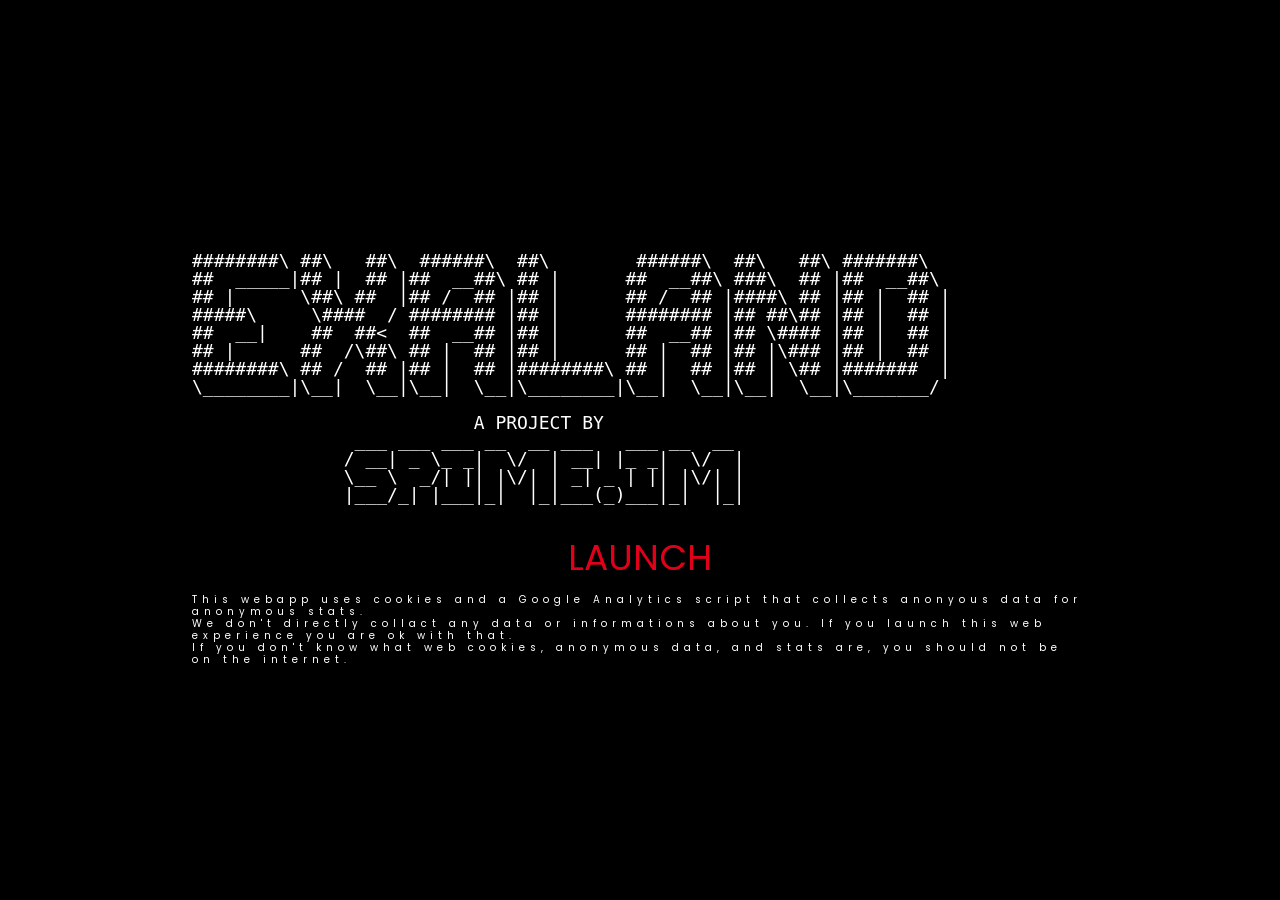
<file: index.html>
<!DOCTYPE html>
<html>
  <head>
    <meta charset="utf-8">
    <meta http-equiv="x-ua-compatible" content="ie=edge">
    <meta name="apple-mobile-web-app-capable" content="yes">
    <meta name="mobile-web-app-capable" content="yes">
    <meta name="viewport" content="width=device-width, initial-scale=1.0, minimum-scale=1.0, maximum-scale=1.0, user-scalable=no">

    <title>EXALAND BY SPIME.IM - LAUNCHER</title>

    <!-- For IE 10 and below -->
    <link rel="icon" href="exaland_files/assets/icons/favicon.ico" type="image/x-icon" />
    <link rel="apple-touch-icon" sizes="57x57" href="exaland_files/assets/icons/apple-icon-57x57.png">
    <link rel="apple-touch-icon" sizes="60x60" href="exaland_files/assets/icons/apple-icon-60x60.png">
    <link rel="apple-touch-icon" sizes="72x72" href="exaland_files/assets/icons/apple-icon-72x72.png">
    <link rel="apple-touch-icon" sizes="76x76" href="exaland_files/assets/icons/apple-icon-76x76.png">
    <link rel="apple-touch-icon" sizes="114x114" href="exaland_files/assets/icons/apple-icon-114x114.png">
    <link rel="apple-touch-icon" sizes="120x120" href="exaland_files/assets/icons/apple-icon-120x120.png">
    <link rel="apple-touch-icon" sizes="144x144" href="exaland_files/assets/icons/apple-icon-144x144.png">
    <link rel="apple-touch-icon" sizes="152x152" href="exaland_files/assets/icons/apple-icon-152x152.png">
    <link rel="apple-touch-icon" sizes="180x180" href="exaland_files/assets/icons/apple-icon-180x180.png">
    <link rel="icon" type="image/png" sizes="192x192"  href="exaland_files/assets/icons/android-icon-192x192.png">
    <link rel="icon" type="image/png" sizes="32x32" href="exaland_files/assets/icons/favicon-32x32.png">
    <link rel="icon" type="image/png" sizes="96x96" href="exaland_files/assets/icons/favicon-96x96.png">
    <link rel="icon" type="image/png" sizes="16x16" href="exaland_files/assets/icons/favicon-16x16.png">
    <link rel="manifest" href="exaland_files/assets/icons/manifest.json">
    <meta name="msapplication-TileColor" content="#000000">
    <meta name="msapplication-TileImage" content="assets/icons/ms-icon-144x144.png">
    <meta name="theme-color" content="#000000">


    <!-- Disable automatic detection and formatting of possible phone numbers -->
    <meta name="format-detection" content="telephone=no">

    <meta name="apple-mobile-web-app-status-bar-style" content="black-translucent">


    <link href="https://fonts.googleapis.com/css?family=Poppins:300,400,500,600" rel="stylesheet">
    <link href="exaland_files/assets/css/normalize.css" rel="stylesheet" type="text/css">
    <link href="exaland_files/assets/css/style2.css" rel="stylesheet" type="text/css">
    <link href="exaland_files/assets/css/font-awesome.min.css" rel="stylesheet">

  </head>

  <body class="index">
    <script src="exaland_files/lib/Detector.js"></script>

    <section class="screens" id="intro">
      <div class="insideScreen">
        <pre>
########\ ##\   ##\  ######\  ##\        ######\  ##\   ##\ #######\
##  _____|## |  ## |##  __##\ ## |      ##  __##\ ###\  ## |##  __##\
## |      \##\ ##  |## /  ## |## |      ## /  ## |####\ ## |## |  ## |
#####\     \####  / ######## |## |      ######## |## ##\## |## |  ## |
##  __|    ##  ##<  ##  __## |## |      ##  __## |## \#### |## |  ## |
## |      ##  /\##\ ## |  ## |## |      ## |  ## |## |\### |## |  ## |
########\ ## /  ## |## |  ## |########\ ## |  ## |## | \## |#######  |
\________|\__|  \__|\__|  \__|\________|\__|  \__|\__|  \__|\_______/

                          A PROJECT BY
               ___ ___ ___ __  __ ___   ___ __  __
              / __| _ \_ _|  \/  | __| |_ _|  \/  |
              \__ \  _/| || |\/| | _| _ | || |\/| |
              |___/_| |___|_|  |_|___(_)___|_|  |_|
        </pre>
        <div class="noWebGL">
          <p>You need a browser which supports WebGL<br>to run this content.<br> Please check <a href="http://webglreport.com">webglreport.com</a> for more infos.</p>
        </div>

        <div class="action">
          <div class="desktop">
            <a href="exaland_files/system.html">LAUNCH</a>
          </div>

          <div class="mobile">
            <a href="exaland_files/system.html">LAUNCH IN 360 MODE</a><br/><br/>
            <a href="exaland_files/system.html?cardboard">LAUNCH FOR CARDBOARD</a>
          </div>

          <!-- <div class="mobile">
            <a href="exaland_files/system.html?cardboard">CARDBOARD</a>
          </div> -->
        </div>

        <!-- <ul class="logos">
            <li><a href="http://spime.im" >SPIME.IM</a></li>
        </ul> -->
        <div class="cookieshit">This webapp uses cookies and a Google Analytics script that collects anonyous data for anonymous stats.<br>
          We don't directly collact any data or informations about you.
          If you launch this web experience you are ok with that.<br>
          If you don't know what web cookies, anonymous data, and stats are, you should not be on the internet.
        </div>
      </div>
    </section>



    <script type="text/javascript">
      /*
        HIDE UNNEEDED OPTIONS
      */
      function getMobileOperatingSystem() {
        var userAgent = navigator.userAgent || navigator.vendor || window.opera;

            // Windows Phone must come first because its UA also contains "Android"
          if (/windows phone/i.test(userAgent)) {
              return "Windows Phone";
          }

          if (/android/i.test(userAgent)) {
              return "Android";
          }

          // iOS detection from: http://stackoverflow.com/a/9039885/177710
          if (/iPad|iPhone|iPod/.test(userAgent) && !window.MSStream) {
              return "iOS";
          }

          return "unknown";
      }

      var mobileOS = getMobileOperatingSystem();
      var isMobile = false;
      if( mobileOS.indexOf("unknown") == -1 ){
        isMobile = true;
      }

      function display(selector, visible){
        var elements = document.querySelectorAll(selector);
        for(var i =0; i<elements.length; i++)
          elements[i].style.display = visible?'inherit':'none';
      }

      if(isMobile){
        display('.desktop', false);
        display('.mobile', true);
      }
      else{
        display('.mobile', false);
        display('.desktop', true);
      }



      // DISABLE SPACEBAR SCROLL
      window.addEventListener('keydown', function(e) {
        if(e.keyCode == 32 && e.target == document.body) {
          e.preventDefault();
        }
      });


    // HIDE ALL ACTION BUTTONS IF WEBGL IS NOT SUPPORTED
      document.addEventListener('DOMContentLoaded', function() {
        if ( ! Detector.webgl ){
          Detector.addGetWebGLMessage();
          document.getElementsByClassName('action')[0].style.display = 'none';
          document.getElementsByClassName('noWebGL')[0].style.display = 'block';
        }
      });

    </script>

    <script>
  (function(i,s,o,g,r,a,m){i['GoogleAnalyticsObject']=r;i[r]=i[r]||function(){
  (i[r].q=i[r].q||[]).push(arguments)},i[r].l=1*new Date();a=s.createElement(o),
  m=s.getElementsByTagName(o)[0];a.async=1;a.src=g;m.parentNode.insertBefore(a,m)
  })(window,document,'script','https://www.google-analytics.com/analytics.js','ga');

  ga('create', 'UA-88767926-2', 'auto');
  ga('send', 'pageview');

</script>
  </body>
</html>
</file>
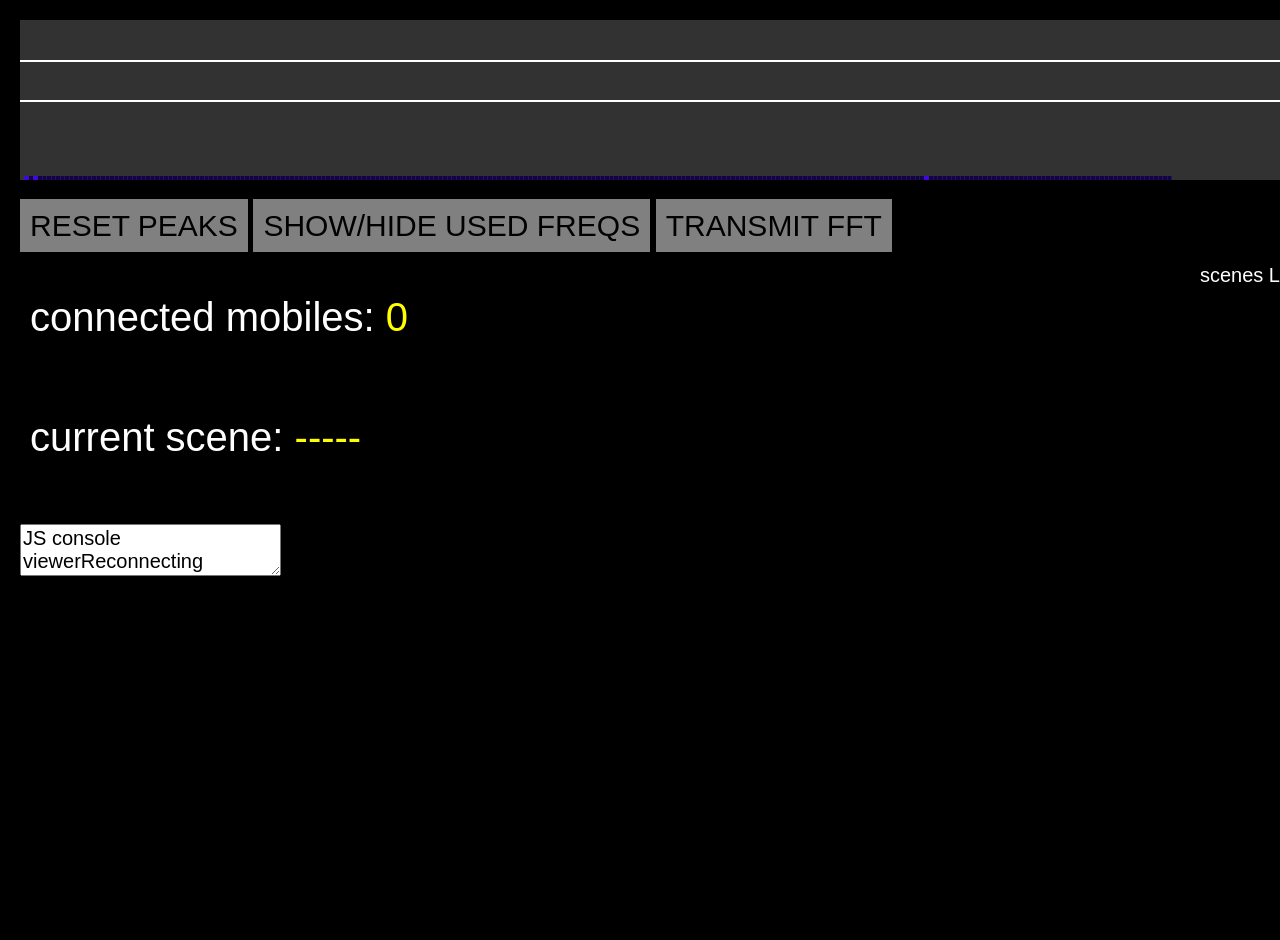
<file: audioMonitor.html>
<!DOCTYPE html>
<html lang="en">

<head>
	<title>EXALAND SYSTEM MONITOR</title>
	<meta charset="utf-8">
	<meta name="apple-mobile-web-app-capable" content="yes" />
	<meta name="mobile-web-app-capable" content="yes">
	<meta name="viewport" content="width=device-width, user-scalable=no, minimum-scale=1.0, maximum-scale=1.0, minimal-ui">
	<link href="https://fonts.googleapis.com/css?family=Poppins:300,400,500,600" rel="stylesheet">
	<link href="assets/css/normalize.css" rel="stylesheet" type="text/css">
	<link href="assets/css/style.css" rel="stylesheet" type="text/css">
	<link rel="icon" id="dynamic-favicon" href="assets/monitor_icons/monitor_red.ico" type="image/x-icon" />

	<script type="text/javascript">
		function changeFavicon(src) {
			// HTML5, baby! https://mathiasbynens.be/notes/document-head
			document.head || (document.head = document.getElementsByTagName('head')[0]);

			const icons = {
				black: "assets/monitor_icons/monitor_black.ico",
				green: "assets/monitor_icons/monitor_green.ico",
				red: "assets/monitor_icons/monitor_red.ico"
			}
			src = icons[src];

			var link = document.createElement('link'),
				oldLink = document.getElementById('dynamic-favicon');
			link.id = 'dynamic-favicon';
			link.rel = 'icon';
			link.type = 'image/x-icon';
			link.href = src;
			if (oldLink) {
				document.head.removeChild(oldLink);
			}
			document.head.appendChild(link);
		}
		// https://mathiasbynens.be/demo/dynamic-favicons
	</script>

	<style type="text/css" media="screen">
		body {
			font-family: sans-serif;
			-webkit-touch-callout: none;
			/* iOS Safari */
			-webkit-user-select: none;
			/* Chrome/Safari/Opera */
			-khtml-user-select: none;
			/* Konqueror */
			-moz-user-select: none;
			/* Firefox */
			-ms-user-select: none;
			/* Internet Explorer/Edge */
			user-select: none;
			/* Non-prefixed version, currently not supported by any browser */
			font-size: 20px;
			color: white;
			cursor: default;
		}

		.buttons {
			height: 40px;
			font-size: 30px;
			background: grey;
			color: black;
			padding: 10px;
			cursor: pointer;
		}

		.display {
			height: 60px;
			font-size: 40px;
			color: white;
			padding: 10px;
		}

		.display span {
			color: yellow;
		}

		#scenesList {
			float: right;
		}
	</style>

</head>

<body width="100%" style="margin:20px;">
	<canvas id="canvas" style="margin:0 0 24px;"></canvas>
	<span class="buttons" id="peakReset">RESET PEAKS</span>
	<span class="buttons" id="showUseful">SHOW/HIDE USED FREQS</span>
	<span class="buttons" id="transmitFFT">TRANSMIT FFT</span>
	<br>
	<p class="list" id='scenesList'>scenes List</p>

	<p class="display">connected mobiles: <span id="connectedMobiles">0</span></p>
	<p class="display">current scene: <span id="curScene">-----</span></p>
	<textarea id="consoleArea">JS console viewer</textarea>

	<!--
	<div id="splash">
		<div id ="prompt">
			<div id="prompt-big">Collect the crystals <br> before the dawn comes!</div>
			<div id="prompt-small">Use arrow keys to move left or right.</div>
		</div>
	</div>
	<div id="debug-text"></div>
	<div id="score-text">0</div>
	<div id="container"></div>
	<div id="music-toggle"></div>
	<div id="preloader"></div>

	<div id="info">Built with Love by <a href='http://www.airtight.cc'>Airtight</a>. Try it on Mobile!</div> -->

	<!--
  A BIG thanks to airtight.cc for the WebGL / THREE.JS tutorials
  The main landscape motion logic is based on Winter Rush game logic developed by airtight.cc
  -->
	<!-- Utils Libs -->
	<script src="lib/NoSleep.min.js"></script>
	<script src="lib/NoScroll.js"></script>

	<!-- NODE SOCKET.IO -->
	<script src="lib/socket.io-1.4.5.js" type="text/javascript"></script>

	<!-- audio lib -->
	<script src="lib/AudioAnalyzerMultiSource.js"></script>

	<script src="src/sceneParams.js"></script>

	<script type="text/javascript">
		//init AudioAnalyzer
		var audioAnalyzer = new AAMS(); //AudioAnalyzer();
		audioAnalyzer.connectMic(); //initGetUserMedia();
		audioAnalyzer.play(); //initGetUserMedia();

		var socketOn = false;
		var connectedUsers = 0;
		var connectedMobilesDom = document.getElementById("connectedMobiles");
		var curSceneDom = document.getElementById("curScene");
		var scenesListDom = document.getElementById("scenesList");

		function init() {
			var socket = io('http://pixelsmasher.io:1502'); // aaron 13.95.147.55

			//socket.io status management
			socket.on('connecting', function(e) {
				console.log("Connecting ", e);
			});
			socket.on('connection', function(e) {
				console.log("Connection ", e);
			});
			socket.on('disconnect', function(e) {
				console.warn("Disconnect ", e);
			});
			socket.on('connect_failed', function(e) {
				console.error("Connection failed ", e);
			});
			socket.on('error', function(e) {
				console.error("Socket Error ", e);
			});
			socket.on('reconnect', function(e) {
				console.log("Reconnect ",e);
			});
			socket.on('reconnecting', function() {
				console.warn("Reconnecting ");
			});
			socket.on('reconnect_failed', function(e) {
				console.error("Reconnect Failed ",e);
			});



			socket.emit('ack', {
				whoami: 'mxr'
			});

			// TODO: webworker per emit messaggi FFT
			function socketSendFFT() {

				window.setTimeout(function() {
					window.requestAnimationFrame(socketSendFFT)
				}, 1000 / 30);

				if (socketOn) {

					socket.emit('mxr_push_fft', {
						a: audioAnalyzer.getFreq(2),
						b: audioAnalyzer.getFreq(0),
						c: audioAnalyzer.getFreq(200)

						//d: audioAnalyzer.getFreq(64),
						//e: audioAnalyzer.getFreq(200)
					});
				}
				// console.log( audioAnalyzer.getFreq(2) );
			}

			socketSendFFT();

			window.addEventListener('keyup', emit_keystroke, true);

			function emit_keystroke(e) {
				socket.emit('mxr_push_key', {
					a: e.keyCode
				});

				var keyCodeIndex = 65 // 'a' on keyboard
				for (var key in HLSP) {
					if (e.keyCode == keyCodeIndex++) {
						socket.emit('mxr_set_scene', key);
						curSceneDom.innerHTML = " ( " + String.fromCharCode(keyCodeIndex - 1) + " ) " + key;
					}
				}
			}

			keyCodeIndex = 65 // 'a' on keyboard
			for (var key in HLSP) {
				scenesListDom.innerHTML += "<br> ( " + String.fromCharCode(keyCodeIndex++) + " ) " + key;
			}

			socket.on('mobi_count', function(e) {
				connectedUsers = connectedMobilesDom.innerHTML = e.clients;
				console.log(e);
			});
			socket.on('cur_scene', function(d) {
				curSceneDom.innerHTML = d.curscene;
			});




			var midiBase = null;

			navigator.requestMIDIAccess().then(
				onMIDIInit,
				onMIDISystemError);


			function onMIDISystemError(e) {
				console.error(e);
			}

			function onMIDIInit(midi) {
				console.log(midi);
				// sys_midi = midi;
				for (var input of midi.inputs.values())
					input.onmidimessage = midiMessageReceived;

				// var index = 0;
				// for (var entry of midi.outputs) {
				// 	var id = entry[1].id;
				// 	outputs[index++] = midi.outputs.get(id);
				// }

			}

			function midiMessageReceived(ev) {

				var cmd = ev.data[0] >> 4;
				// console.log('cmd '+cmd);
				var channel = (ev.data[0] & 0xf) + 1;
				// console.log('channel '+channel);
				var noteNumber = (ev.data[1]) + 1;
				// console.log('noteNumber '+noteNumber);
				var velocity = 0;
				if (ev.data.length > 2) {
					velocity = ev.data[2];
					// console.log('velocity '+velocity+"\n\n");
				}
				// console.log("tostring " +ev.data[0].toString(16));

				if (channel==16 && cmd == 9) {
					console.log('cmd ' + cmd);
					console.log('channel ' + channel);
					console.log('noteNumber ' + noteNumber);

					if(noteNumber==5){
						socket.emit('mxr_push_key', {
							a: 53 // mapped ti 5-key to shoot models
						});
					}

					var midiInputIndex = 10;
					for (var key in HLSP) {
						if (noteNumber > 9 && noteNumber == midiInputIndex++) { //mapping mini in to old keyCodes
							socket.emit('mxr_set_scene', key);
							curSceneDom.innerHTML = " ( " + String.fromCharCode(midiInputIndex - 1 - 79) + " ) " + key;
						}
					}

				}

				// if (ev.data[2] > 0 && ev.data[1] == 0) //5
				// 	socket.emit('mxr_push_key', {
				// 	a: 53 // mapped ti 5-key to shoot models
				// });
				// if (ev.data[0] == 156 && ev.data[2] > 0 && ev.data[1] == 1) { //9
				// 	socket.emit('mxr_push_key', {
				// 		a: 57 // mapped ti 9-key to shoot models
				// 	});
				// }


				// for (var key in HLSP) {
				// 	if (ev.data[2] > 0 && ev.data[1] == 103 && ev.data[0] == midiInputIndex++) { //mapping mini in to old keyCodes
				// 		socket.emit('mxr_set_scene', key);
				// 		curSceneDom.innerHTML = " ( " + String.fromCharCode(midiInputIndex - 1 - 79) + " ) " + key;
				// 	}
				// }


			}




			console.log("socket init ok");
		}
	</script>


	<!-- visualizer -->


	<script type="text/javascript">
		function FFTDraw() {
			var canvas = document.getElementById("canvas");
			var resScale = 0.5;
			canvas.width = document.body.clientWidth * resScale;
			canvas.style.width = document.body.clientWidth + "px";
			canvas.style.imageRendering = 'pixelated';
			canvas.style.imageRendering += '-webkit-crisp-edges';
			canvas.style.imageRendering += '-moz-crisp-edges';
			var c = canvas.getContext("2d");
			var totalFreqs = audioAnalyzer.dataArray.length;
			var barWidth = canvas.width / totalFreqs - resScale;
			var barHeight = canvas.width * 0.25;
			canvas.height = barHeight;

			var freq; //temp freq to draw
			var peak = [];
			var useful;
			var showUseful = true;
			var REDUCEPEAKS = false;

			function update() {

				// c.clearRect(0,0,c.width,c.height);
				c.fillStyle = "rgb(50,50,50)";
				c.fillRect(0, 0, canvas.width, barHeight);

				//DRAW BARS
				for (var i in audioAnalyzer.dataArray) {
					freq = audioAnalyzer.getFreq(i);
					if (showUseful) useful = (i == 2 || i == 0 || i == 200) ? 50 : 15;
					else useful = 50;

					c.fillRect(i * (barWidth + resScale), barHeight, barWidth, -barWidth);
					c.fillStyle = "hsl(" + (256 - freq * 256) + ",100%," + useful + "%)";
					c.fillRect(i * (barWidth + resScale), barHeight, barWidth, -freq * barHeight);

					c.fillStyle = "hsl(" + (256 - peak[i] * 256) + ",100%," + (peak[i] > .99 ? 100 : useful) + "%)";
					//draw peaks
					c.fillRect(i * (barWidth + resScale), barHeight - peak[i] * barHeight, barWidth, barWidth);
					if (audioAnalyzer.getFreq(i) > peak[i] || peak[i] === undefined) peak[i] = audioAnalyzer.getFreq(i);

					if (REDUCEPEAKS)
						for (var i in peak)
							peak[i] -= 0.00001;
				}

				//draw a middle level line
				c.fillStyle = "rgb(255,255,255)";
				c.fillRect(0, barHeight * .5, canvas.width, 2);

				//draw a 3/4 level line
				c.fillStyle = "rgb(255,255,255)";
				c.fillRect(0, barHeight * .25, canvas.width, 2);

				//call rAF
				window.requestAnimationFrame(update);
			};

			update();

			window.addEventListener('resize', function() {
				canvas.width = window.innerWidth;
				barWidth = canvas.width / totalFreqs - 1;
			}, false);

			document.getElementById('peakReset').addEventListener('click', function() {
				peak = [];
			}, false);
			document.getElementById('showUseful').addEventListener('click', function() {
				showUseful = !showUseful;
			}, false);
			document.getElementById('transmitFFT').addEventListener('click', function(e) {
				socketOn = !socketOn;
				e.target.style.backgroundColor = socketOn ? 'green' : 'yellow';
				e.target.innerHTML = socketOn ? 'FFT_EMIT_OK' : 'FFT_EMIT_PAUSED';
				changeFavicon(socketOn ? 'green' : 'black');
			}, false);


			console.log('spectrum visualizer ok');
		}

		init();
		FFTDraw();
		// window.addEventListener('AAload', init, true);
		// window.addEventListener('AAload', FFTDraw, true);
		// // start audioanalyzer
	</script>




	<!-- CONSOLE VIEWER -->
	<script type="text/javascript">
		var consoleArea = document.getElementById('consoleArea');

		if (typeof console.log != 'undefined') {
			console.olog = console.log;
			console.oerror = console.error;
			console.owarn = console.warn;
		} else {
			console.olog = function() {};
		}

		console.log = function(message) {
			console.olog(message);
			consoleArea.innerHTML += (message + '\n');
		};
		console.error = function(message) {
			console.oerror(message);
			consoleArea.innerHTML += (message + '\n');
		};
		console.warn = function(message) {
			console.owarn(message);
			consoleArea.innerHTML += (message + '\n');
		};
	</script>

</body>

</html>
</file>
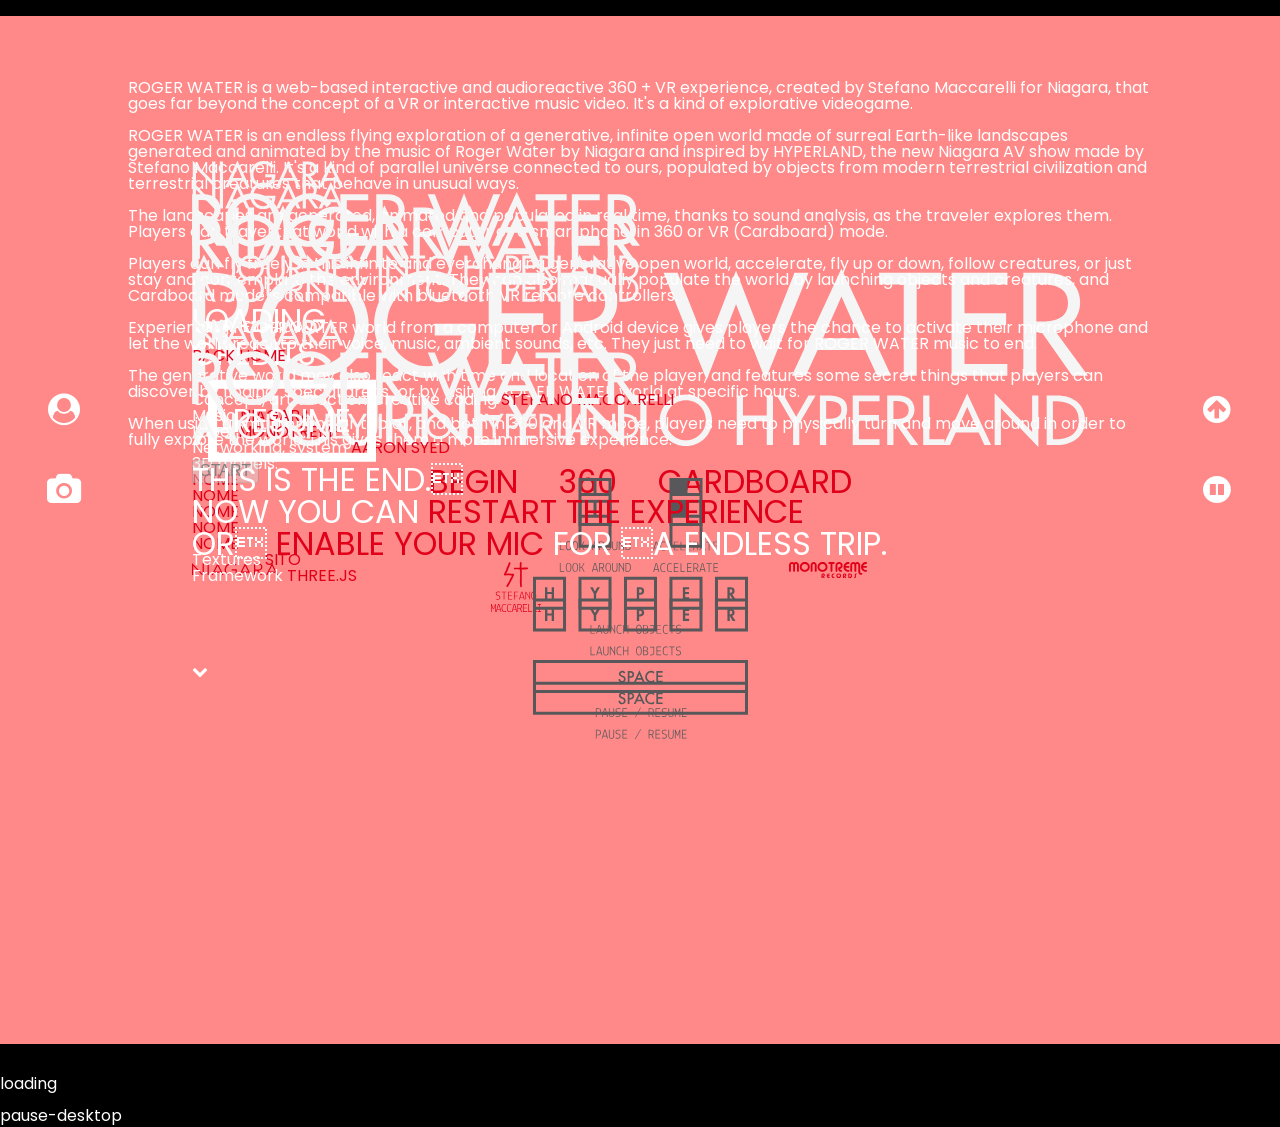
<file: csstest.html>
<!DOCTYPE html>
<html>
  <head>
    <meta charset="utf-8">
    <title></title>
    <meta name="viewport" content="width=device-width, initial-scale=1.0, minimum-scale=1.0, maximum-scale=1.0, user-scalable=no">

    <link href="https://fonts.googleapis.com/css?family=Poppins:300,400,500,600" rel="stylesheet">
    <link href="assets/css/normalize.css" rel="stylesheet" type="text/css">
    <link href="assets/css/style2.css" rel="stylesheet" type="text/css">
    <link href="assets/css/font-awesome.min.css" rel="stylesheet">

  </head>
  <body>

    <div id="mobileControls" class="mobile">

  		<div class="leftControls valign landscape">
  			<div>
  				<div class="mobileControlButton sideButtons" id="mX" ><i class="fa fa-user-circle"></i></div>
  				<div class="mobileControlButton sideButtons" id="mS" ><i class="fa fa-camera"></i></div>
  			</div>
  		</div>

  		<div class="rightControls valign landscape">
  			<div>
  				<div class="mobileControlButton sideButtons" id="buttonAccel" ><i class="fa fa-arrow-circle-up"></i></div>
  				<div class="mobileControlButton sideButtons" id="mP" ><i class="fa fa-pause-circle"></i></div>
  			</div>
  		</div>

  		<div class="portrait" style="text-align:center;">
  			ROTATE TO LANDSCAPE FOR CONTROLS
  		</div>

  	</div>

    <section class="screen" id="intro">
      <div class="insideScreen">
        <img class="title" src="assets/frontend/logo-rogerwater.svg" alt="ROGER WATER, A JOURNEY INTO HYPERLAND" width="100%">

        <div class="noWebGL">
          <p>You need a browser which supports WebGL<br>to run this content.<br> Please check <a href="http://webglreport.com">webglreport.com</a> for more infos.</p>
        </div>

        <div class="action">
          <div class="desktop">
            <a href="system.html?fpc">BEGIN</a>
          </div>

          <div class="mobile">
            <a href="system.html">360</a>
          </div>

          <div class="mobile">
            <a href="system.html?cardboard">CARDBOARD</a>
          </div>
        </div>

        <ul class="logos">
            <li><a href="http://www.niagaraniagara.it" ><img src="assets/frontend/logo-niagara.svg" alt="NIAGARA"></a></li>
            <li><a href="http://www.stefano-maccarelli.com" ><img src="assets/frontend/logo-stefanomaccarelli.svg" alt="STEFANO MACCARELLI"></a></li>
            <li><a href="http://www.monotremerecords.com" ><img src="assets/frontend/logo-monotreme.svg" alt="MONOTREME RECORDS"></a></li>
        </ul>

        <div class="clear"></div>
        <p class="fa fa-chevron-down" aria-hidden="true" style="margin-top:3em"></p>
      </div>
    </section>

    <section class="screen expandable" id="about" style="background-color:#f88">
      <p class="insideScreen expandable">
      ROGER WATER is a web-based interactive and audioreactive 360 + VR experience, created by Stefano Maccarelli for Niagara, that goes far beyond the concept of a VR or interactive music video.
      It's a kind of explorative videogame.<br><br>

      ROGER WATER is an endless flying exploration of a generative, infinite open world made of surreal Earth-like landscapes generated and animated by the music of Roger Water by Niagara and inspired by HYPERLAND, the new Niagara AV show made by Stefano Maccarelli.
      It's a kind of parallel universe connected to ours, populated by objects from modern terrestrial civilization and terrestrial creatures that behave in unusual ways.
<br><br>
      The landscapes are generated, animated and populated in real time, thanks to sound analysis, as the traveler explores them.
      Players can travel that world with a computer or a smartphone, in 360 or VR (Cardboard) mode.
<br><br>
      Players can fly freely in this infinite and everchanging generative open world, accelerate, fly up or down, follow creatures, or just stay and contemplate the environment.
      They can also manually populate the world by launching objects and creatures, and Cardboard mode is compatible with bluetooth VR remote controllers.
<br><br>
      Experiencing ROGER WATER world from a computer or Android device gives players the chance to activate their microphone and let the world react to their voice, music, ambient sounds, etc.
      They just need to wait for ROGER WATER music to end.
<br><br>
      The generative world may also react with time and location of the player, and features some secret things that players can discover by finding "special areas" or by visiting ROGER WATER world at specific hours.
<br><br>
      When using a smartphone or tablet, and both in 360 and VR mode, players need to physically turn and move around in order to fully explore the world; this gives them a more immersive experience.
    </p>
    </section>


    <section class="screen" id="credits" style="background-color: #222">
  		<div class="insideScreen">
        <h1>CREDITS</h1>
        <ul class="taLeft">
          <li>Concept, art direction, creative coding <a href="#">Stefano Maccarelli</a></li>
          <li>Music <a href="#">Niagara</a></li>
          <li>Label <a href="#">Monotreme</a></li>
          <li>Networking, system <a href="#">Aaron Syed</a></li>
          <li>3D models:
            <ul>
              <li><a href="#">NOME</a></li>
              <li><a href="#">NOME</a></li>
              <li><a href="#">NOME</a></li>
              <li><a href="#">NOME</a></li>
              <li><a href="#">NOME</a></li>
            </ul>
          <li>Textures <a href="#">SITO</a></li>
          <li>Framework <a href="#">Three.js</a></li>

        </ul>
  		</div>
  	</section>

<br> loading <br>

    <section class="screen" id="loading" style="background-color:#222">
      <div class="insideScreen">
        <!-- <img src="assets/frontend/logo-rogerwater.svg" alt="ROGER WATER, A JOURNEY INTO HYPERLAND" style="width:80vmin; max-width:15em; margin:0 auto;"> -->
        <img class="title" src="assets/frontend/logo-rogerwater.svg" alt="ROGER WATER, A JOURNEY INTO HYPERLAND" width="50%">
        <h1>LOADING</h1>
          <div style="position:relative;height:100px;">
            <div class="loadingbars" id="audioLoading"></div>
            <div class="loadingbars" id="texturesLoading"></div>
            <div class="loadingbars" id="modelsLoading"></div>
          </div>

          <button type="button" name="preloadButton" id="preloadButton" style="display:none;">STARTPRELOAD</button>
          <button type="button" disabled name="startButton" id="startButton" class="button">START</button>

          <div class="desktop" alt="ROGER WATER, DESKTOP CONTROLS"
          style="width:80vmin; height: 80vmin; max-width: 15em; max-height: 15em; margin:0 auto; background: transparent url(assets/frontend/controls-desktop.svg) center center no-repeat; background-size: contain;">
         </div>

        </div>
    </section>

<br> pause-desktop <br>


<section class="screen" id="paused">
  <div class="insideScreen">
    <img src="assets/frontend/logo-rogerwater.svg" alt="ROGER WATER, A JOURNEY INTO HYPERLAND" style="width:50%; margin:0 auto;">

    <h2>JOURNEY PAUSED</h2>
    <a class="backhome desktop" href="javascript:window.history.back();">BACK HOME</a>
    <div class="clear"></div>
    <div class="mobile mobileControlButton resume button" id="mP2">RESUME</div>

    <div class="desktop" alt="ROGER WATER, DESKTOP CONTROLS"
    style="width:80vmin; height: 80vmin; max-width: 15em; max-height: 15em; margin:0 auto; background: transparent url(assets/frontend/controls-desktop.svg) center center no-repeat; background-size: contain;">
   </div>

  </div>
</section>

<section class="screen" id="ended">
  <div class="insideScreen">
    <img src="assets/frontend/logo-rogerwater.svg" alt="ROGER WATER, A JOURNEY INTO HYPERLAND" style="width:50%; margin:0 auto;">
      <h1>THIS IS THE END.<br>NOW YOU CAN
        <a href="#" onclick="AA.audioFile.currentTime=0; AA.filePlayPause(); HLRemote.updateStatus(10);">RESTART THE EXPERIENCE</a>
        <span class="android desktop"><br>OR <a href="#" id="enableMicButton"
          onclick="HLRemote.updateStatus(11);">ENABLE YOUR MIC</a>
          FOR A ENDLESS TRIP</span>.
      </h1>
  </div>
</section>

  </body>
</html>
</file>
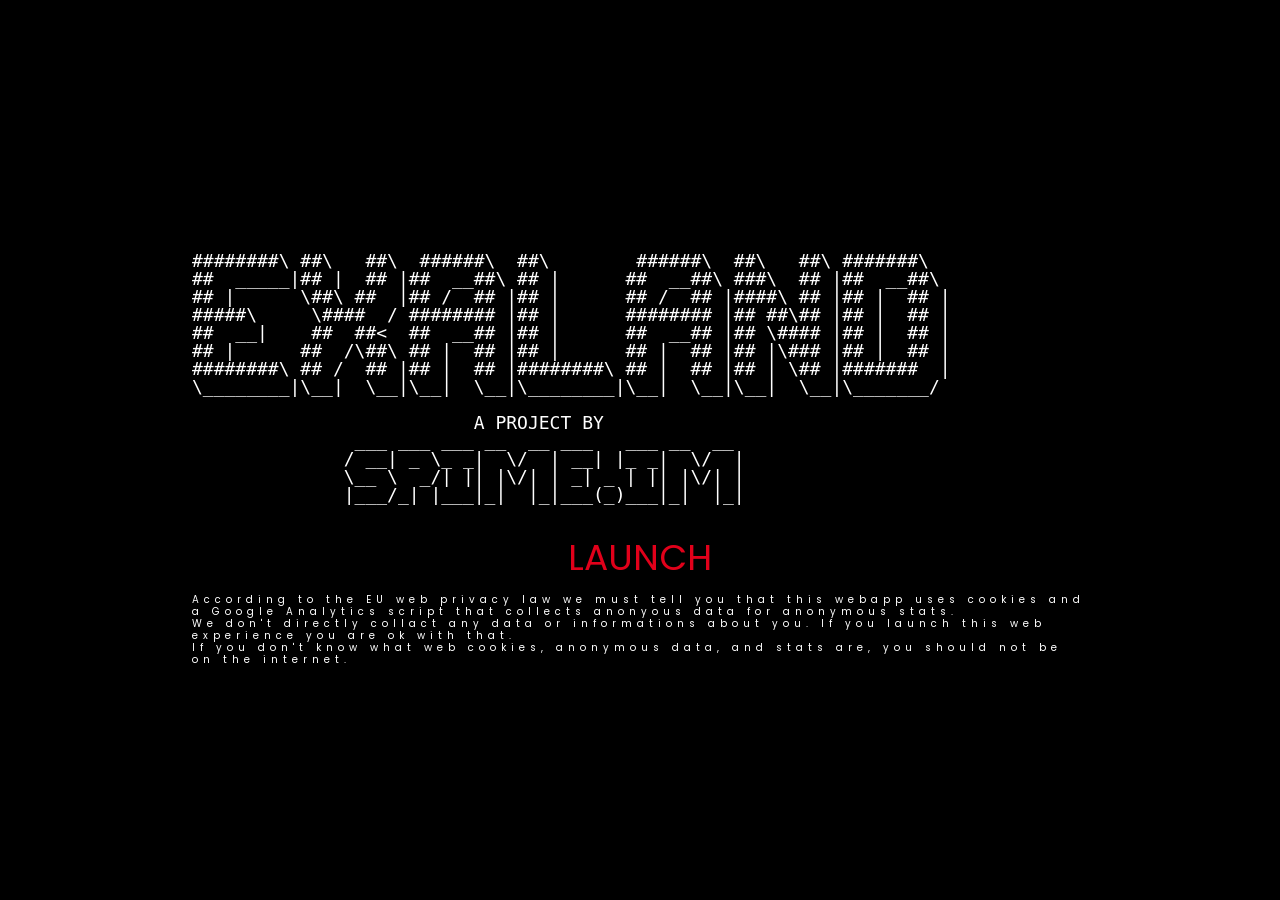
<file: index_0.html>
<!DOCTYPE html>
<html>
  <head>
    <meta charset="utf-8">
    <meta http-equiv="x-ua-compatible" content="ie=edge">
    <meta name="apple-mobile-web-app-capable" content="yes">
    <meta name="mobile-web-app-capable" content="yes">
    <meta name="viewport" content="width=device-width, initial-scale=1.0, minimum-scale=1.0, maximum-scale=1.0, user-scalable=no">

    <title>EXALAND BY SPIME.IM - LAUNCHER</title>

    <!-- For IE 10 and below -->
    <link rel="icon" href="exaland_files/assets/icons/favicon.ico" type="image/x-icon" />
    <link rel="apple-touch-icon" sizes="57x57" href="exaland_files/assets/icons/apple-icon-57x57.png">
    <link rel="apple-touch-icon" sizes="60x60" href="exaland_files/assets/icons/apple-icon-60x60.png">
    <link rel="apple-touch-icon" sizes="72x72" href="exaland_files/assets/icons/apple-icon-72x72.png">
    <link rel="apple-touch-icon" sizes="76x76" href="exaland_files/assets/icons/apple-icon-76x76.png">
    <link rel="apple-touch-icon" sizes="114x114" href="exaland_files/assets/icons/apple-icon-114x114.png">
    <link rel="apple-touch-icon" sizes="120x120" href="exaland_files/assets/icons/apple-icon-120x120.png">
    <link rel="apple-touch-icon" sizes="144x144" href="exaland_files/assets/icons/apple-icon-144x144.png">
    <link rel="apple-touch-icon" sizes="152x152" href="exaland_files/assets/icons/apple-icon-152x152.png">
    <link rel="apple-touch-icon" sizes="180x180" href="exaland_files/assets/icons/apple-icon-180x180.png">
    <link rel="icon" type="image/png" sizes="192x192"  href="exaland_files/assets/icons/android-icon-192x192.png">
    <link rel="icon" type="image/png" sizes="32x32" href="exaland_files/assets/icons/favicon-32x32.png">
    <link rel="icon" type="image/png" sizes="96x96" href="exaland_files/assets/icons/favicon-96x96.png">
    <link rel="icon" type="image/png" sizes="16x16" href="exaland_files/assets/icons/favicon-16x16.png">
    <link rel="manifest" href="exaland_files/assets/icons/manifest.json">
    <meta name="msapplication-TileColor" content="#000000">
    <meta name="msapplication-TileImage" content="assets/icons/ms-icon-144x144.png">
    <meta name="theme-color" content="#000000">


    <!-- Disable automatic detection and formatting of possible phone numbers -->
    <meta name="format-detection" content="telephone=no">

    <meta name="apple-mobile-web-app-status-bar-style" content="black-translucent">


    <link href="https://fonts.googleapis.com/css?family=Poppins:300,400,500,600" rel="stylesheet">
    <link href="exaland_files/assets/css/normalize.css" rel="stylesheet" type="text/css">
    <link href="exaland_files/assets/css/style2.css" rel="stylesheet" type="text/css">
    <link href="exaland_files/assets/css/font-awesome.min.css" rel="stylesheet">

  </head>

  <body class="index">
    <script src="exaland_files/lib/Detector.js"></script>

    <section class="screens" id="intro">
      <div class="insideScreen">
        <pre>
########\ ##\   ##\  ######\  ##\        ######\  ##\   ##\ #######\
##  _____|## |  ## |##  __##\ ## |      ##  __##\ ###\  ## |##  __##\
## |      \##\ ##  |## /  ## |## |      ## /  ## |####\ ## |## |  ## |
#####\     \####  / ######## |## |      ######## |## ##\## |## |  ## |
##  __|    ##  ##<  ##  __## |## |      ##  __## |## \#### |## |  ## |
## |      ##  /\##\ ## |  ## |## |      ## |  ## |## |\### |## |  ## |
########\ ## /  ## |## |  ## |########\ ## |  ## |## | \## |#######  |
\________|\__|  \__|\__|  \__|\________|\__|  \__|\__|  \__|\_______/

                          A PROJECT BY
               ___ ___ ___ __  __ ___   ___ __  __
              / __| _ \_ _|  \/  | __| |_ _|  \/  |
              \__ \  _/| || |\/| | _| _ | || |\/| |
              |___/_| |___|_|  |_|___(_)___|_|  |_|
        </pre>
        <div class="noWebGL">
          <p>You need a browser which supports WebGL<br>to run this content.<br> Please check <a href="http://webglreport.com">webglreport.com</a> for more infos.</p>
        </div>

        <div class="action">
          <div class="desktop">
            <a href="exaland_files/system.html">LAUNCH</a>
          </div>

          <div class="mobile">
            <a href="exaland_files/system.html">LAUNCH IN 360 MODE</a><br/><br/>
            <a href="exaland_files/system.html?cardboard">LAUNCH FOR CARDBOARD</a>            
          </div>

          <!-- <div class="mobile">
            <a href="exaland_files/system.html?cardboard">CARDBOARD</a>
          </div> -->
        </div>

        <!-- <ul class="logos">
            <li><a href="http://spime.im" >SPIME.IM</a></li>
        </ul> -->
        <div class="cookieshit">According to the EU web privacy law we must tell you that this webapp uses cookies and a Google Analytics script that collects anonyous data for anonymous stats.<br>
          We don't directly collact any data or informations about you.
          If you launch this web experience you are ok with that.<br>
          If you don't know what web cookies, anonymous data, and stats are, you should not be on the internet.
        </div>
      </div>
    </section>



    <script type="text/javascript">
      /*
        HIDE UNNEEDED OPTIONS
      */
      function getMobileOperatingSystem() {
        var userAgent = navigator.userAgent || navigator.vendor || window.opera;

            // Windows Phone must come first because its UA also contains "Android"
          if (/windows phone/i.test(userAgent)) {
              return "Windows Phone";
          }

          if (/android/i.test(userAgent)) {
              return "Android";
          }

          // iOS detection from: http://stackoverflow.com/a/9039885/177710
          if (/iPad|iPhone|iPod/.test(userAgent) && !window.MSStream) {
              return "iOS";
          }

          return "unknown";
      }

      var mobileOS = getMobileOperatingSystem();
      var isMobile = false;
      if( mobileOS.indexOf("unknown") == -1 ){
        isMobile = true;
      }

      function display(selector, visible){
        var elements = document.querySelectorAll(selector);
        for(var i =0; i<elements.length; i++)
          elements[i].style.display = visible?'inherit':'none';
      }

      if(isMobile){
        display('.desktop', false);
        display('.mobile', true);
      }
      else{
        display('.mobile', false);
        display('.desktop', true);
      }



      // DISABLE SPACEBAR SCROLL
      window.addEventListener('keydown', function(e) {
        if(e.keyCode == 32 && e.target == document.body) {
          e.preventDefault();
        }
      });


    // HIDE ALL ACTION BUTTONS IF WEBGL IS NOT SUPPORTED
      document.addEventListener('DOMContentLoaded', function() {
        if ( ! Detector.webgl ){
          Detector.addGetWebGLMessage();
          document.getElementsByClassName('action')[0].style.display = 'none';
          document.getElementsByClassName('noWebGL')[0].style.display = 'block';
        }
      });

    </script>

    <script>
  (function(i,s,o,g,r,a,m){i['GoogleAnalyticsObject']=r;i[r]=i[r]||function(){
  (i[r].q=i[r].q||[]).push(arguments)},i[r].l=1*new Date();a=s.createElement(o),
  m=s.getElementsByTagName(o)[0];a.async=1;a.src=g;m.parentNode.insertBefore(a,m)
  })(window,document,'script','https://www.google-analytics.com/analytics.js','ga');

  ga('create', 'UA-88767926-2', 'auto');
  ga('send', 'pageview');

</script>
  </body>
</html>
</file>
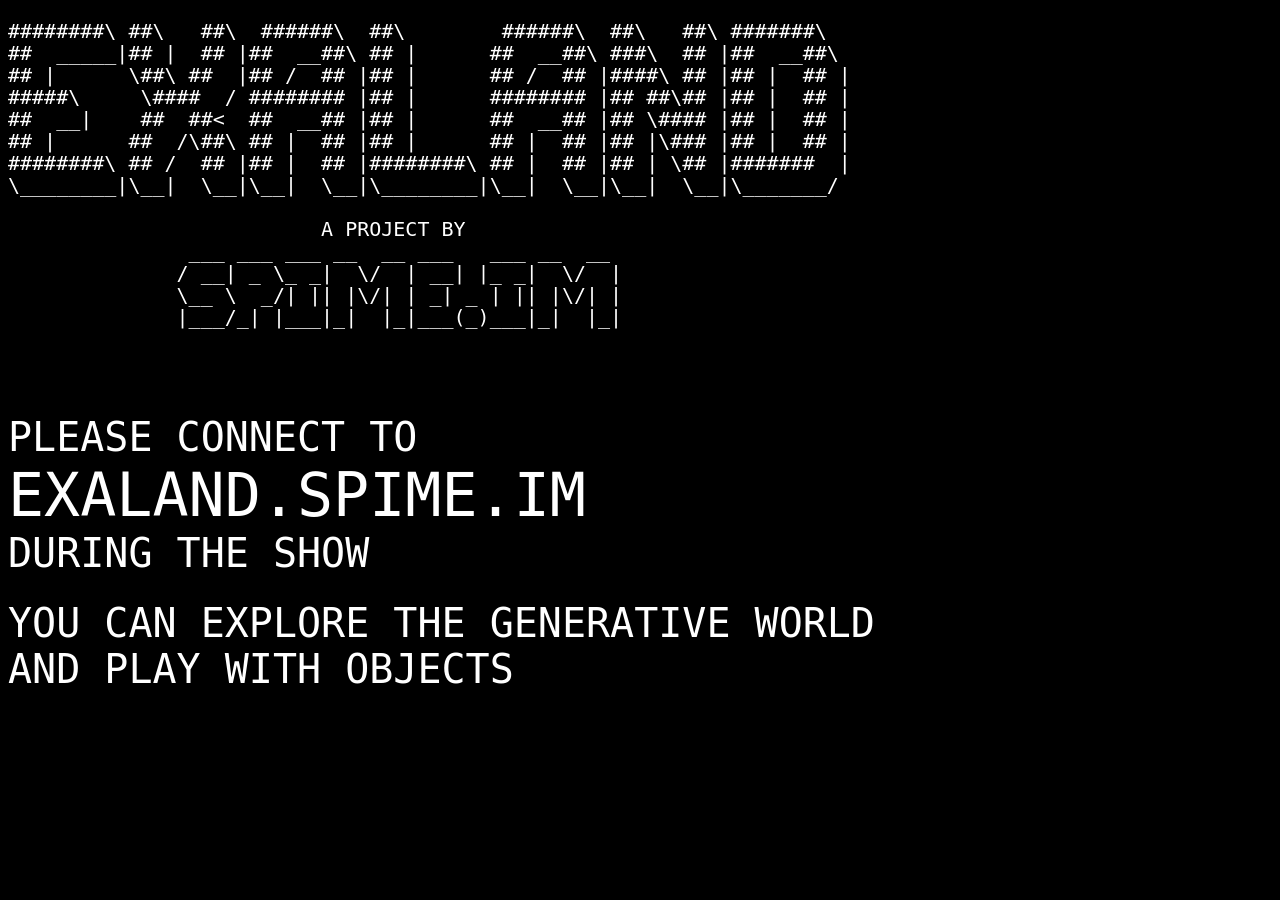
<file: introscreen.html>
<!DOCTYPE html>
<html lang="en" dir="ltr">
  <head>
    <meta charset="utf-8">
    <title>EXALAND INTRO SCREEN</title>
    <style media="screen">
      body{
        background: #000;
        color: #fff;
        font-size: 20px;
        font-family: 'Space Mono', monospace;

      }
      pre{
        line-height: 1.1em;
      }

      .info{
        text-align: left;
        font-size: 3em;
      }
    </style>
  </head>
  <body>
<pre>
########\ ##\   ##\  ######\  ##\        ######\  ##\   ##\ #######\
##  _____|## |  ## |##  __##\ ## |      ##  __##\ ###\  ## |##  __##\
## |      \##\ ##  |## /  ## |## |      ## /  ## |####\ ## |## |  ## |
#####\     \####  / ######## |## |      ######## |## ##\## |## |  ## |
##  __|    ##  ##<  ##  __## |## |      ##  __## |## \#### |## |  ## |
## |      ##  /\##\ ## |  ## |## |      ## |  ## |## |\### |## |  ## |
########\ ## /  ## |## |  ## |########\ ## |  ## |## | \## |#######  |
\________|\__|  \__|\__|  \__|\________|\__|  \__|\__|  \__|\_______/

                          A PROJECT BY
               ___ ___ ___ __  __ ___   ___ __  __
              / __| _ \_ _|  \/  | __| |_ _|  \/  |
              \__ \  _/| || |\/| | _| _ | || |\/| |
              |___/_| |___|_|  |_|___(_)___|_|  |_|



</pre>

<div style="font-size: 2em;">
  PLEASE CONNECT TO<br>
  <span style="font-size: 1.5em;">EXALAND.SPIME.IM</span><br>
  DURING THE SHOW
</div>
<br>
<div style="font-size: 2em;">
  YOU CAN EXPLORE THE GENERATIVE WORLD<br>
  AND PLAY WITH OBJECTS
</div>

  </body>
</html>
</file>
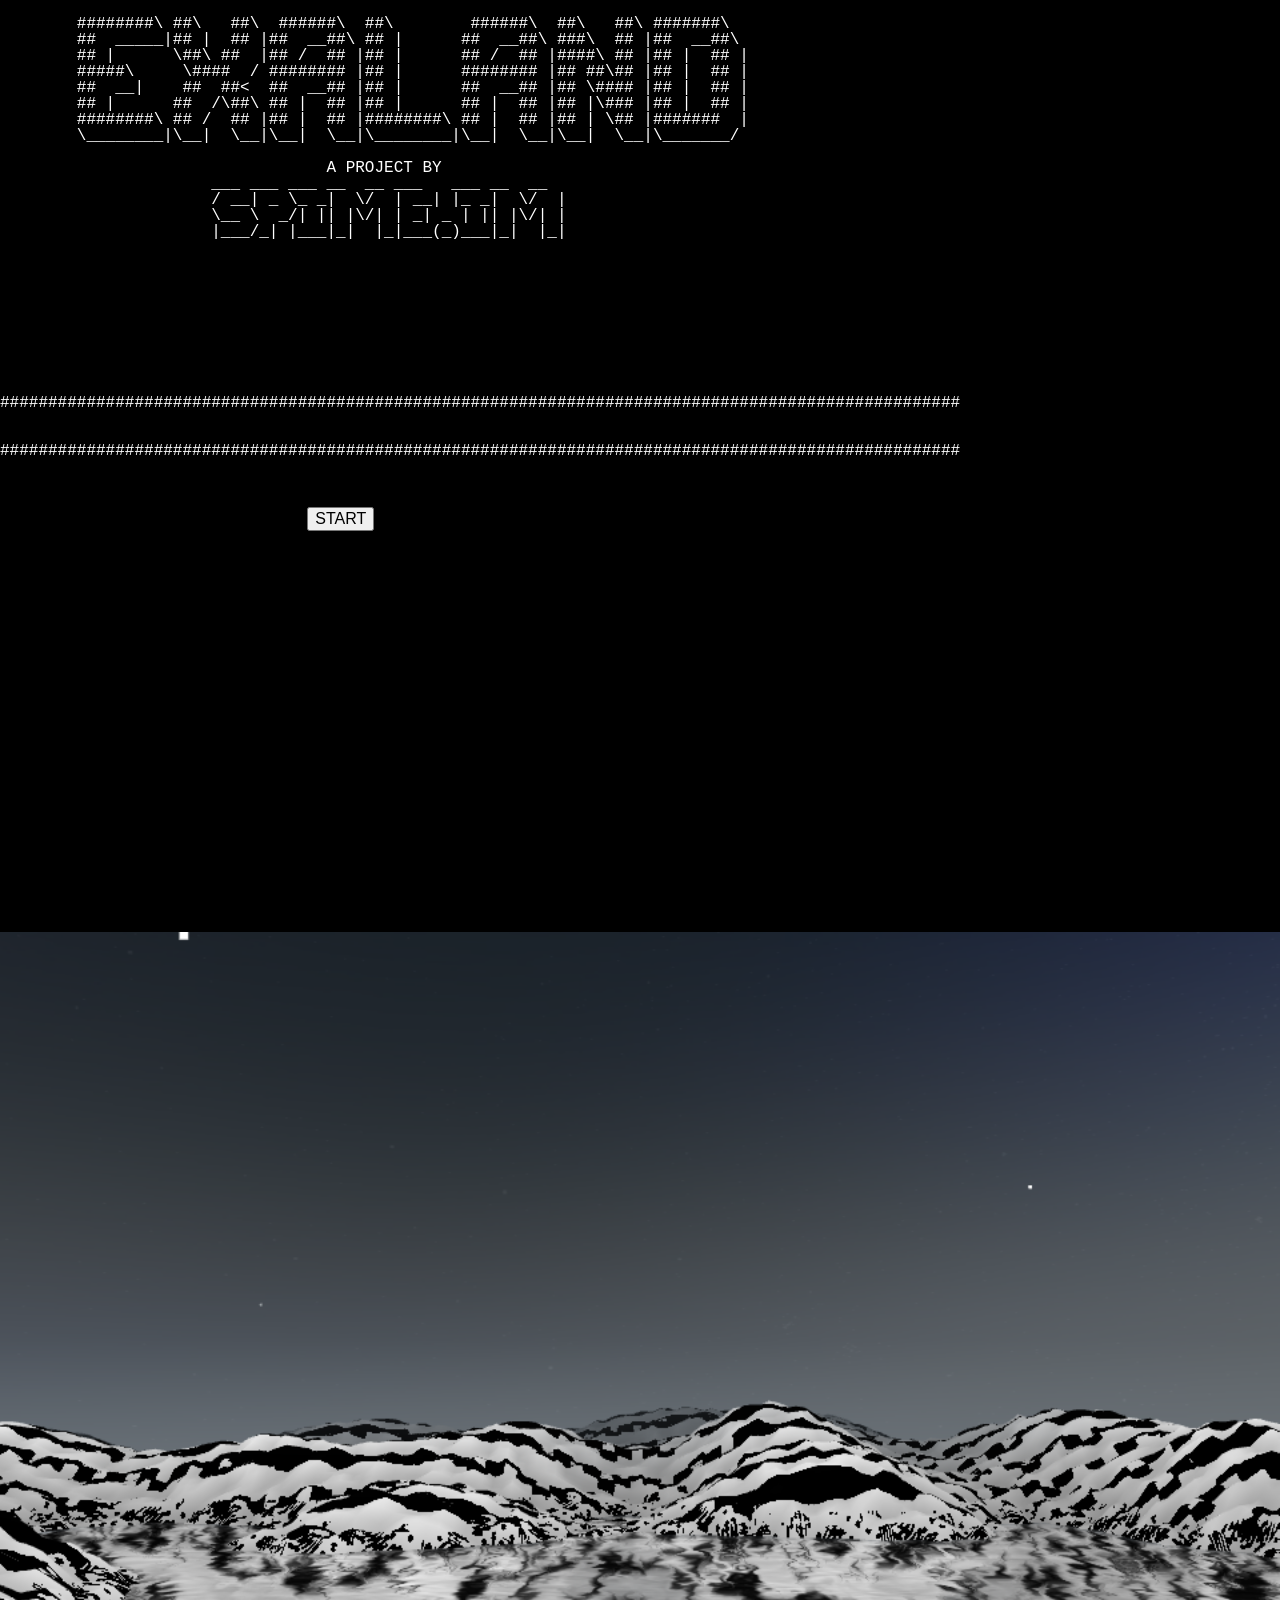
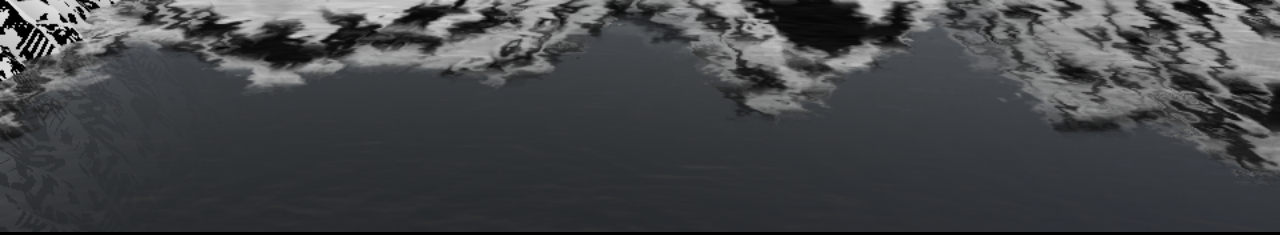
<file: system.html>
<!DOCTYPE html>
<html lang="en">

<head>
	<meta charset="utf-8">
	<meta http-equiv="x-ua-compatible" content="ie=edge">
	<meta name="apple-mobile-web-app-capable" content="yes">
	<meta name="mobile-web-app-capable" content="yes">
	<meta name="viewport" content="width=device-width, initial-scale=1.0, minimum-scale=1.0, maximum-scale=1.0, user-scalable=no">

	<title>EXALAND</title>

	<!-- Disable automatic detection and formatting of possible phone numbers -->
	<meta name="format-detection" content="telephone=no">

	<meta name="apple-mobile-web-app-status-bar-style" content="black-translucent">

	<link href="https://fonts.googleapis.com/css?family=Space+Mono:400" rel="stylesheet">
	<link href="assets/css/normalize.css" rel="stylesheet" type="text/css">
	<link href="assets/css/style2.css" rel="stylesheet" type="text/css">


</head>

<body class="system">


	<pre class="screens" id="loading">
	########\ ##\   ##\  ######\  ##\        ######\  ##\   ##\ #######\
	##  _____|## |  ## |##  __##\ ## |      ##  __##\ ###\  ## |##  __##\
	## |      \##\ ##  |## /  ## |## |      ## /  ## |####\ ## |## |  ## |
	#####\     \####  / ######## |## |      ######## |## ##\## |## |  ## |
	##  __|    ##  ##<  ##  __## |## |      ##  __## |## \#### |## |  ## |
	## |      ##  /\##\ ## |  ## |## |      ## |  ## |## |\### |## |  ## |
	########\ ## /  ## |## |  ## |########\ ## |  ## |## | \## |#######  |
	\________|\__|  \__|\__|  \__|\________|\__|  \__|\__|  \__|\_______/

	                          A PROJECT BY
	              ___ ___ ___ __  __ ___   ___ __  __
	              / __| _ \_ _|  \/  | __| |_ _|  \/  |
	              \__ \  _/| || |\/| | _| _ | || |\/| |
	              |___/_| |___|_|  |_|___(_)___|_|  |_|

				<h1 id="loadingTag">LOADING</h1>

				<div  id="texturesLoading"></div>
				<div id="modelsLoading"></div>


				<button type="button" disabled name="startButton" id="startButton">START</button>
				<button type="button" name="preloadButton" id="preloadButton" style="display:none;">STARTPRELOAD</button>

	</pre>


	<!-- <div class="" id="audioProgressBar"></div> -->


	<!--  THREE.JS -->
	<script src="lib/three.min.js"></script>

	<!-- UTILS  -->
	<script src="lib/NoSleep.min.js"></script>
	<script src="lib/NoScroll.js"></script>
	<script src="lib/ShadowMapViewer.js"></script>
	<script src="lib/UnpackDepthRGBAShader.js"></script>

	<!-- DAT GUI + helper -->
	<script src="lib/dev/dat.gui.min.js"></script>
	<script src="src/DEV_GUI.js"></script>
	<!-- AUDIO ANALYSIS -->
	<script src="lib/AudioAnalyzerMultiSource.js"></script>
	<!-- <script src="assets/audio/kicks.js"></script> -->

	<!-- THREE.JS EFFECTS AND CONTROLS-->
	<script src="lib/effects/webVR.js"></script>
	<script src="lib/effects/StereoEffect.js"></script>
	<script src="lib/effects/VREffect.js"></script>

	<script src="lib/controls/DeviceOrientationControls_roger.js"></script>
	<script src="lib/controls/FirstPersonControls_roger.js"></script>
	<script src="lib/controls/VRControls.js"></script>


	<!-- LOADERS -->
	<script src="lib/loaders/OBJLoader.js"></script>


	<!-- MATERIALS -->
	<script src="lib/materials/glslNoise25f.js"></script>
	<script src="lib/materials/water-custom-material.js"></script>
	<script src="lib/materials/mirror-wave-material.js"></script>
	<script src="lib/materials/land-custom-material.js"></script>
	<script src="lib/materials/sky-custom-material.js"></script>


	<!-- ROGER WATER x HYPERLAND SOURCE FILES -->

	<script src="src/main.js"></script>

	<script src="src/sceneParams.js"></script>
	<script src="src/environment.js"></script>
	<script src="src/animationHelpers.js"></script>
	<script src="src/animation.js"></script>
	<script src="src/remoteControl.js"></script>
	<script src="src/hud.js"></script>
	<script src="src/sceneManager.js"></script>


	<!-- socket.io -->
	<script src="lib/socket.io-1.4.5.js"></script>
	<script src="src/socketVisual.js"></script>



	<script type="text/javascript">
		/*
							HIDE UNNEEDED OPTIONS
						*/
		function getMobileOperatingSystem() {
			var userAgent = navigator.userAgent || navigator.vendor || window.opera;

			// Windows Phone must come first because its UA also contains "Android"
			if (/windows phone/i.test(userAgent)) {
				return "Windows Phone";
			}

			if (/android/i.test(userAgent)) {
				return "Android";
			}

			// iOS detection from: http://stackoverflow.com/a/9039885/177710
			if (/iPad|iPhone|iPod/.test(userAgent) && !window.MSStream) {
				return "iOS";
			}

			return "unknown";
		}

		var mobileOS = getMobileOperatingSystem();
		var isMobile = false;
		if (mobileOS.indexOf("unknown") == -1) {
			isMobile = true;
		}

		function display(selector, visible) {
			var elements = document.querySelectorAll(selector);
			for (var i = 0; i < elements.length; i++)
				elements[i].style.display = visible ? 'inherit' : 'none';
		}

		if(isCardboard){
			display('.desktop', false);
			display('.mobile', false);
			display('.cardboard', true);
		}
		else if(isMobile){
			display('.desktop', false);
			display('.mobile', true);
			display('.cardboard', false);
		}
		else{
			display('.desktop', true);
			display('.mobile', false);
			display('.cardboard', false);
		}

		if(mobileOS=='Android'){
			display('android', true);
		}


			// DISABLE SPACEBAR SCROLL
			window.addEventListener('keydown', function(e) {
				if(e.keyCode == 32 && e.target == document.body) {
					e.preventDefault();
				}
			});
	</script>


</body>

</html>
</file>
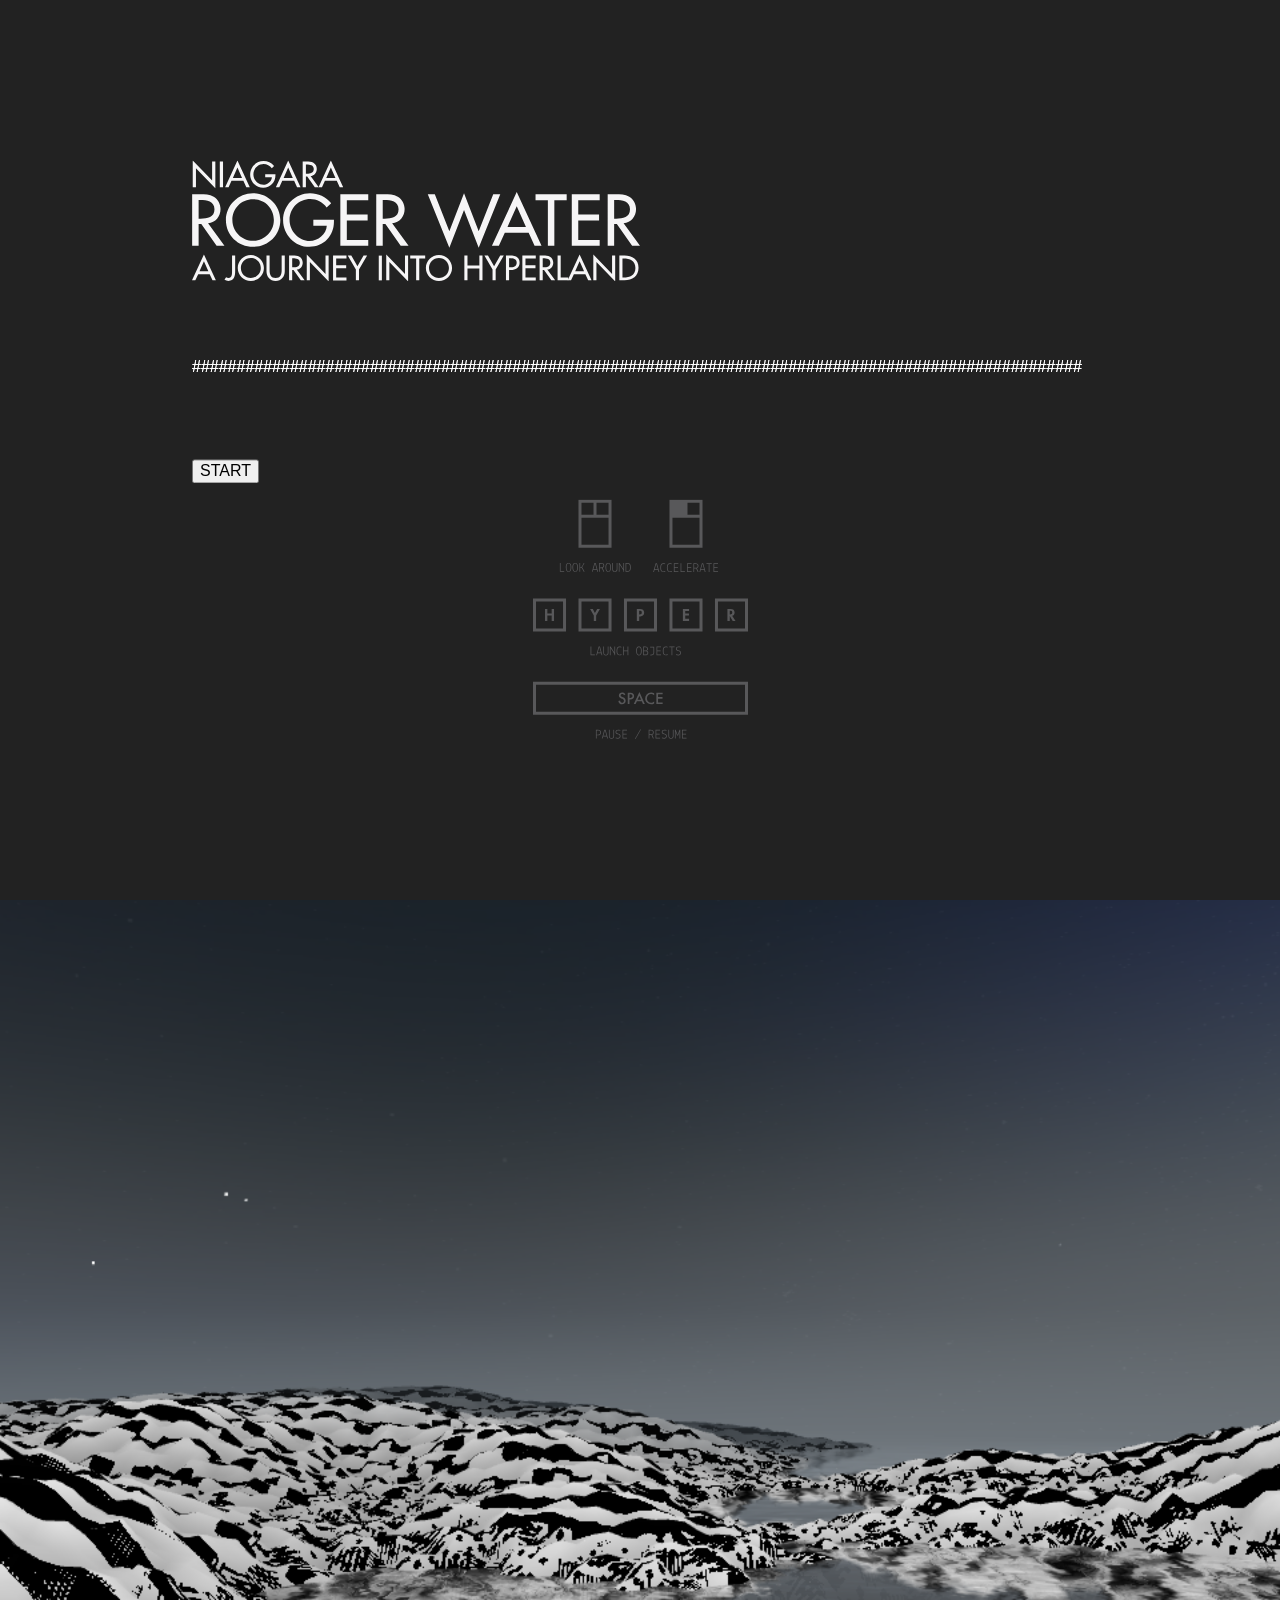
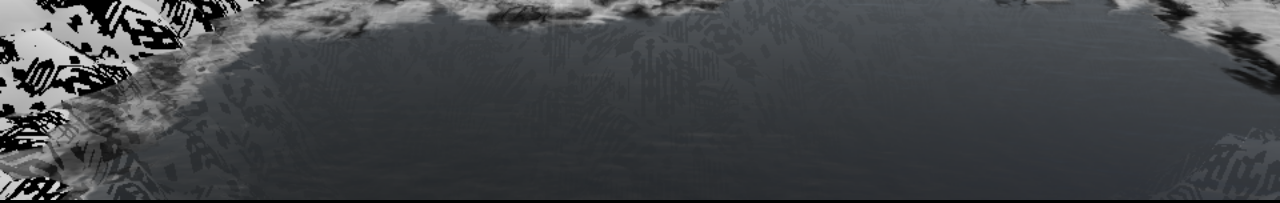
<file: system_rw.html>
<!DOCTYPE html>
<html lang="en">

<head>
	<meta charset="utf-8">
	<meta http-equiv="x-ua-compatible" content="ie=edge">
	<meta name="apple-mobile-web-app-capable" content="yes">
	<meta name="mobile-web-app-capable" content="yes">
	<meta name="viewport" content="width=device-width, initial-scale=1.0, minimum-scale=1.0, maximum-scale=1.0, user-scalable=no">

	<title>EXALAND</title>

	<!-- Disable automatic detection and formatting of possible phone numbers -->
	<meta name="format-detection" content="telephone=no">

	<meta name="apple-mobile-web-app-status-bar-style" content="black-translucent">

	<link href="assets/css/normalize.css" rel="stylesheet" type="text/css">
	<link href="assets/css/style2.css" rel="stylesheet" type="text/css">


</head>

<body class="system">


	<section class="screens" id="loading" style="background-color:#222">
		<div class="insideScreen">
			<!-- <img src="assets/frontend/logo-rogerwater.svg" alt="ROGER WATER, A JOURNEY INTO HYPERLAND" style="width:80vmin; max-width:15em; margin:0 auto;"> -->
			<img class="title" src="assets/frontend/logo-rogerwater.svg" alt="ROGER WATER, A JOURNEY INTO HYPERLAND" width="50%">
			<h1 id="loadingTag">LOADING</h1>
				<div style="position:relative;height:100px;">
					<div class="loadingbars" id="audioLoading"></div>
					<div class="loadingbars" id="texturesLoading"></div>
					<div class="loadingbars" id="modelsLoading"></div>
				</div>

				<button type="button" disabled name="startButton" id="startButton">START</button>
				<button type="button" name="preloadButton" id="preloadButton" style="display:none;">STARTPRELOAD</button>

				<div class="desktop" alt="ROGER WATER, DESKTOP CONTROLS"
				style="width:80vmin; height: 80vmin; max-width: 15em; max-height: 15em; margin: 1em auto 0; background: transparent url(assets/frontend/controls-desktop.svg) center center no-repeat; background-size: contain;">
			 </div>

			</div>
	</section>


	<section class="screens" id="paused">
	  <div class="insideScreen">
	    <img src="assets/frontend/logo-rogerwater.svg" alt="ROGER WATER, A JOURNEY INTO HYPERLAND" style="width:50%; margin:0 auto;">

	    <h2>JOURNEY PAUSED</h2>
			<a class="backhome desktop" href="javascript:window.history.back();">BACK HOME</a>
			<a class="desktop" href="javascript:HLRemote.updateStatus(-1);">RESUME</a>
	    <div class="clear"></div>
	    <div class="mobile mobileControlButton resume button" id="mP2">RESUME</div>

	    <div class="desktop" alt="ROGER WATER, DESKTOP CONTROLS"
	    style="width:80vmin; height: 80vmin; max-width: 15em; max-height: 15em; margin: 1em auto 0; background: transparent url(assets/frontend/controls-desktop.svg) center center no-repeat; background-size: contain;">
	   </div>

	  </div>
	</section>

	<section class="screens" id="ended">
	  <div class="insideScreen">
	    <img src="assets/frontend/logo-rogerwater.svg" alt="ROGER WATER, A JOURNEY INTO HYPERLAND" style="width:50%; margin:0 auto;">
	      <h1>THIS IS THE END.<br>NOW YOU CAN
	        <a href="#" onclick="AA.audioFile.currentTime=0; AA.filePlayPause(); HLRemote.updateStatus(10);">RESTART THE EXPERIENCE</a>
	        <span class="android desktop"><br>OR <a href="#" id="enableMicButton"
	          onclick="HLRemote.updateStatus(11);">ENABLE YOUR MIC</a>
	          FOR A ENDLESS TRIP</span>.
	      </h1>
	  </div>
	</section>

	<div class="" id="audioProgressBar"></div>


	<!--  THREE.JS -->
	<script src="lib/three.min.js"></script>

	<!-- UTILS  -->
	<script src="lib/NoSleep.min.js"></script>
	<script src="lib/NoScroll.js"></script>
	<script src="lib/ShadowMapViewer.js"></script>
	<script src="lib/UnpackDepthRGBAShader.js"></script>

	<!-- DAT GUI + helper -->
	<script src="lib/dev/dat.gui.min.js"></script>
	<script src="src/DEV_GUI.js"></script>
	<!-- AUDIO ANALYSIS -->
	<script src="lib/AudioAnalyzerMultiSource.js"></script>
	<!-- <script src="assets/audio/kicks.js"></script> -->

	<!-- THREE.JS EFFECTS AND CONTROLS-->
	<script src="lib/effects/webVR.js"></script>
	<script src="lib/effects/StereoEffect.js"></script>
	<script src="lib/effects/VREffect.js"></script>

	<script src="lib/controls/DeviceOrientationControls_roger.js"></script>
	<script src="lib/controls/FirstPersonControls_roger.js"></script>
	<script src="lib/controls/VRControls.js"></script>


	<!-- LOADERS -->
	<script src="lib/loaders/OBJLoader.js"></script>


	<!-- MATERIALS -->
	<script src="lib/materials/glslNoise25f.js"></script>
	<script src="lib/materials/water-custom-material.js"></script>
	<script src="lib/materials/land-custom-material.js"></script>
	<script src="lib/materials/sky-custom-material.js"></script>


	<!-- ROGER WATER x HYPERLAND SOURCE FILES -->

	<script src="src/main.js"></script>

	<script src="src/sceneParams.js"></script>
	<script src="src/environment.js"></script>
	<script src="src/animationHelpers.js"></script>
	<script src="src/animation.js"></script>
	<script src="src/remoteControl.js"></script>
	<script src="src/hud.js"></script>
	<script src="src/sceneManager.js"></script>


	<!-- socket.io -->
	<script src="lib/socket.io-1.4.5.js"></script>
	<script src="src/socketVisual.js"></script>



	<script type="text/javascript">
		/*
							HIDE UNNEEDED OPTIONS
						*/
		function getMobileOperatingSystem() {
			var userAgent = navigator.userAgent || navigator.vendor || window.opera;

			// Windows Phone must come first because its UA also contains "Android"
			if (/windows phone/i.test(userAgent)) {
				return "Windows Phone";
			}

			if (/android/i.test(userAgent)) {
				return "Android";
			}

			// iOS detection from: http://stackoverflow.com/a/9039885/177710
			if (/iPad|iPhone|iPod/.test(userAgent) && !window.MSStream) {
				return "iOS";
			}

			return "unknown";
		}

		var mobileOS = getMobileOperatingSystem();
		var isMobile = false;
		if (mobileOS.indexOf("unknown") == -1) {
			isMobile = true;
		}

		function display(selector, visible) {
			var elements = document.querySelectorAll(selector);
			for (var i = 0; i < elements.length; i++)
				elements[i].style.display = visible ? 'inherit' : 'none';
		}

		if(isCardboard){
			display('.desktop', false);
			display('.mobile', false);
			display('.cardboard', true);
		}
		else if(isMobile){
			display('.desktop', false);
			display('.mobile', true);
			display('.cardboard', false);
		}
		else{
			display('.desktop', true);
			display('.mobile', false);
			display('.cardboard', false);
		}

		if(mobileOS=='Android'){
			display('android', true);
		}


			// DISABLE SPACEBAR SCROLL
			window.addEventListener('keydown', function(e) {
				if(e.keyCode == 32 && e.target == document.body) {
					e.preventDefault();
				}
			});
	</script>


</body>

</html>
</file>
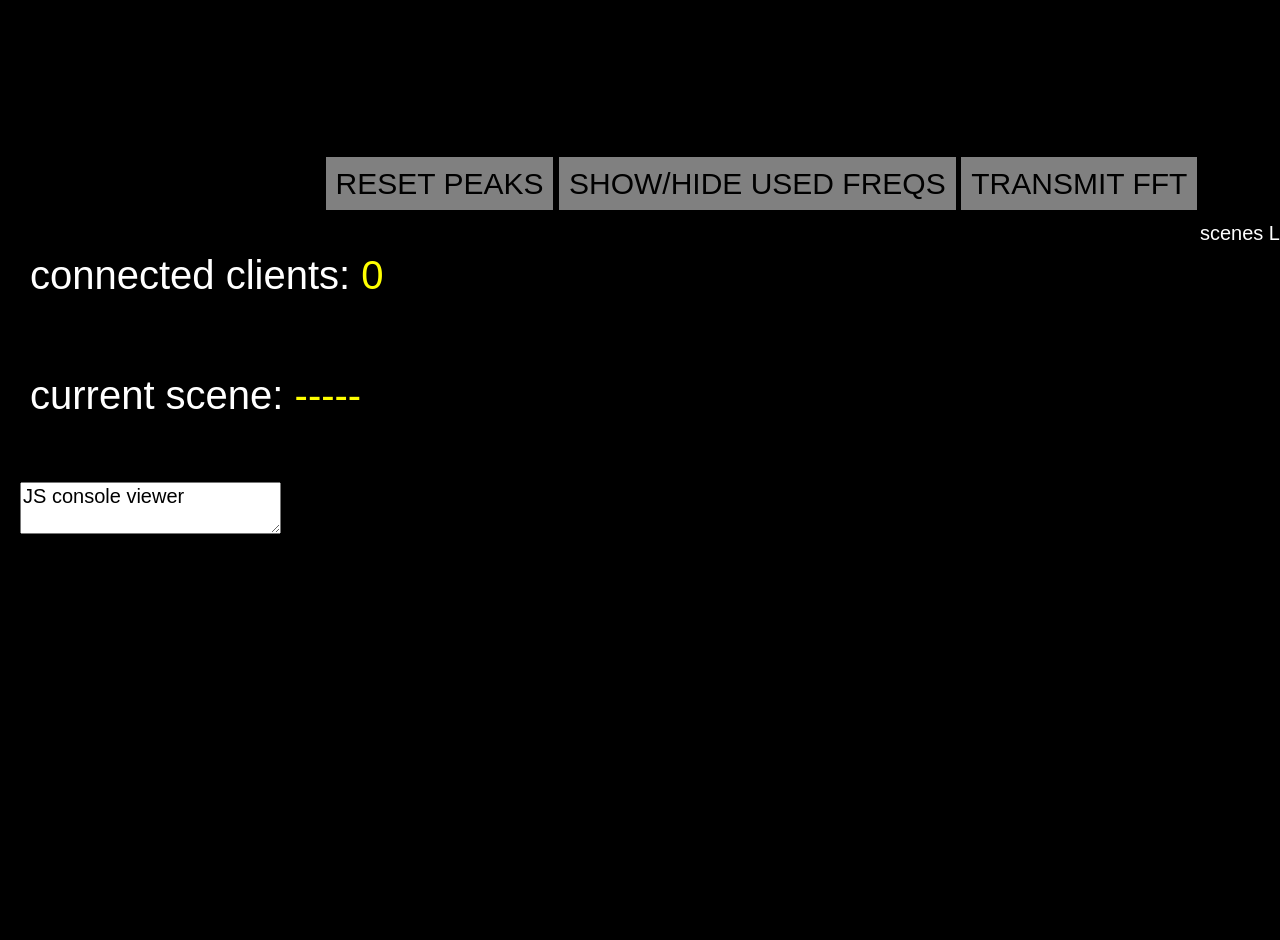
<file: exaland_files/_audioMonitor.html>
<!DOCTYPE html>
<html lang="en">

<head>
	<title>EXALAND SYSTEM MONITOR</title>
	<meta charset="utf-8">
	<meta name="apple-mobile-web-app-capable" content="yes" />
	<meta name="mobile-web-app-capable" content="yes">
	<meta name="viewport" content="width=device-width, user-scalable=no, minimum-scale=1.0, maximum-scale=1.0, minimal-ui">
	<link href="https://fonts.googleapis.com/css?family=Poppins:300,400,500,600" rel="stylesheet">
	<link href="assets/css/normalize.css" rel="stylesheet" type="text/css">
	<link href="assets/css/style.css" rel="stylesheet" type="text/css">
	<link rel="icon" id="dynamic-favicon" href="assets/monitor_icons/monitor_red.ico" type="image/x-icon" />

	<script type="text/javascript">
		function changeFavicon(src) {
			// HTML5, baby! https://mathiasbynens.be/notes/document-head
			document.head || (document.head = document.getElementsByTagName('head')[0]);

			const icons = {
				black: "assets/monitor_icons/monitor_black.ico",
				green: "assets/monitor_icons/monitor_green.ico",
				red: "assets/monitor_icons/monitor_red.ico"
			}
			src = icons[src];

			var link = document.createElement('link'),
				oldLink = document.getElementById('dynamic-favicon');
			link.id = 'dynamic-favicon';
			link.rel = 'icon';
			link.type = 'image/x-icon';
			link.href = src;
			if (oldLink) {
				document.head.removeChild(oldLink);
			}
			document.head.appendChild(link);
		}
		// https://mathiasbynens.be/demo/dynamic-favicons
	</script>

	<style type="text/css" media="screen">
		body {
			font-family: sans-serif;
			-webkit-touch-callout: none;
			/* iOS Safari */
			-webkit-user-select: none;
			/* Chrome/Safari/Opera */
			-khtml-user-select: none;
			/* Konqueror */
			-moz-user-select: none;
			/* Firefox */
			-ms-user-select: none;
			/* Internet Explorer/Edge */
			user-select: none;
			/* Non-prefixed version, currently not supported by any browser */
			font-size: 20px;
			color: white;
			cursor: default;
		}

		.buttons {
			height: 40px;
			font-size: 30px;
			background: grey;
			color: black;
			padding: 10px;
			cursor: pointer;
		}

		.display {
			height: 60px;
			font-size: 40px;
			color: white;
			padding: 10px;
		}

		.display span {
			color: yellow;
		}

		#scenesList {
			float: right;
		}
	</style>

</head>

<body width="100%" style="margin:20px;">
	<canvas id="canvas" style="margin:0 0 24px;"></canvas>
	<span class="buttons" id="peakReset">RESET PEAKS</span>
	<span class="buttons" id="showUseful">SHOW/HIDE USED FREQS</span>
	<span class="buttons" id="transmitFFT">TRANSMIT FFT</span>
	<br>
	<p class="list" id='scenesList'>scenes List</p>

	<p class="display">connected clients: <span id="connectedClients">0</span></p>
	<p class="display">current scene: <span id="curScene">-----</span></p>
	<textarea id="consoleArea">JS console viewer</textarea>

	<!--
	<div id="splash">
		<div id ="prompt">
			<div id="prompt-big">Collect the crystals <br> before the dawn comes!</div>
			<div id="prompt-small">Use arrow keys to move left or right.</div>
		</div>
	</div>
	<div id="debug-text"></div>
	<div id="score-text">0</div>
	<div id="container"></div>
	<div id="music-toggle"></div>
	<div id="preloader"></div>

	<div id="info">Built with Love by <a href='http://www.airtight.cc'>Airtight</a>. Try it on Mobile!</div> -->

	<!--
  A BIG thanks to airtight.cc for the WebGL / THREE.JS tutorials
  The main landscape motion logic is based on Winter Rush game logic developed by airtight.cc
  -->
	<!-- Utils Libs -->
	<script src="lib/NoSleep.min.js"></script>
	<script src="lib/NoScroll.js"></script>

	<!-- NODE SOCKET.IO -->
	<script src="lib/socket.io-2.0.4.js"></script>

	<!-- audio lib -->
	<script src="lib/AudioAnalyzerMultiSource.js"></script>

	<script src="src/sceneParams.js"></script>

	<script type="text/javascript">
		//init AudioAnalyzer
		var audioAnalyzer = new AAMS(); //AudioAnalyzer();
		audioAnalyzer.connectMic(); //initGetUserMedia();
		audioAnalyzer.play(); //initGetUserMedia();

		var socketOn = false;
		var connectedUsers = 0;
		var connectedClientsDom = document.getElementById("connectedClients");
		var curSceneDom = document.getElementById("curScene");
		var scenesListDom = document.getElementById("scenesList");

		function init() {

			var socket = io(SOCKETSERVER); // SOCKETSERVER is defined in system.html

			//socket.io status management
			socket.on('connecting', function(e) {
				console.log("Connecting ", e);
			});
			socket.on('connection', function(e) {
				console.log("Connection ", e);
			});
			socket.on('disconnect', function(e) {
				console.warn("Disconnect ", e);
			});
			socket.on('connect_failed', function(e) {
				console.error("Connection failed ", e);
			});
			socket.on('error', function(e) {
				console.error("Socket Error ", e);
			});
			socket.on('reconnect', function(e) {
				console.log("Reconnect ",e);
			});
			socket.on('reconnecting', function() {
				console.warn("Reconnecting ");
			});
			socket.on('reconnect_failed', function(e) {
				console.error("Reconnect Failed ",e);
			});



			socket.emit('ack', {
				whoami: 'mxr'
			});

			// TODO: webworker per emit messaggi FFT
			function socketSendFFT() {

				window.setTimeout(function() {
					window.requestAnimationFrame(socketSendFFT)
				}, 1000 / 30);

				if (socketOn) {

					// socket.emit('mxr_push_fft', {
					// 	a: audioAnalyzer.getFreq(2),
					// 	b: audioAnalyzer.getFreq(0),
					// 	c: audioAnalyzer.getFreq(200)
          //
					// 	//d: audioAnalyzer.getFreq(64),
					// 	//e: audioAnalyzer.getFreq(200)
					// });
					socket.emit('mxr_push_fft', [
						audioAnalyzer.getFreq(2),
						audioAnalyzer.getFreq(0),
						audioAnalyzer.getFreq(200)
					]);

				}
				// console.log( audioAnalyzer.getFreq(2) );
			}

			socketSendFFT();

			window.addEventListener('keyup', emit_keystroke, true);

			function emit_keystroke(e) {
				socket.emit('mxr_push_key', {
					a: e.keyCode
				});

				var keyCodeIndex = 65 // 'a' on keyboard
				for (var key in HLSP) {
					if (e.keyCode == keyCodeIndex++) {
						socket.emit('mxr_set_scene', key);
						curSceneDom.innerHTML = " ( " + String.fromCharCode(keyCodeIndex - 1) + " ) " + key;
					}
				}
			}

			keyCodeIndex = 65 // 'a' on keyboard
			for (var key in HLSP) {
				scenesListDom.innerHTML += "<br> ( " + String.fromCharCode(keyCodeIndex++) + " ) " + key;
			}

			socket.on('mobi_count', function(e) {
				connectedUsers = connectedClientsDom.innerHTML = e.clients;
				console.log(e);
			});
			socket.on('cur_scene', function(d) {
				curSceneDom.innerHTML = d.curscene;
			});




			var midiBase = null;

			navigator.requestMIDIAccess().then(
				onMIDIInit,
				onMIDISystemError);


			function onMIDISystemError(e) {
				console.error(e);
			}

			function onMIDIInit(midi) {
				console.log(midi);
				// sys_midi = midi;
				for (var input of midi.inputs.values())
					input.onmidimessage = midiMessageReceived;

				// var index = 0;
				// for (var entry of midi.outputs) {
				// 	var id = entry[1].id;
				// 	outputs[index++] = midi.outputs.get(id);
				// }

			}

			function midiMessageReceived(ev) {

				var cmd = ev.data[0] >> 4;
				// console.log('cmd '+cmd);
				var channel = (ev.data[0] & 0xf) + 1;
				// console.log('channel '+channel);
				var noteNumber = (ev.data[1]) + 1;
				// console.log('noteNumber '+noteNumber);
				var velocity = 0;
				if (ev.data.length > 2) {
					velocity = ev.data[2];
					// console.log('velocity '+velocity+"\n\n");
				}
				// console.log("tostring " +ev.data[0].toString(16));

				if (channel==16 && cmd == 9) {
					console.log('cmd ' + cmd);
					console.log('channel ' + channel);
					console.log('noteNumber ' + noteNumber);

					if(noteNumber==5){
						socket.emit('mxr_push_key', {
							a: 53 // mapped ti 5-key to shoot models
						});
					}

					var midiInputIndex = 10;
					for (var key in HLSP) {
						if (noteNumber > 9 && noteNumber == midiInputIndex++) { //mapping mini in to old keyCodes
							socket.emit('mxr_set_scene', key);
							curSceneDom.innerHTML = " ( " + String.fromCharCode(midiInputIndex - 1 - 79) + " ) " + key;
						}
					}

				}

				// if (ev.data[2] > 0 && ev.data[1] == 0) //5
				// 	socket.emit('mxr_push_key', {
				// 	a: 53 // mapped ti 5-key to shoot models
				// });
				// if (ev.data[0] == 156 && ev.data[2] > 0 && ev.data[1] == 1) { //9
				// 	socket.emit('mxr_push_key', {
				// 		a: 57 // mapped ti 9-key to shoot models
				// 	});
				// }


				// for (var key in HLSP) {
				// 	if (ev.data[2] > 0 && ev.data[1] == 103 && ev.data[0] == midiInputIndex++) { //mapping mini in to old keyCodes
				// 		socket.emit('mxr_set_scene', key);
				// 		curSceneDom.innerHTML = " ( " + String.fromCharCode(midiInputIndex - 1 - 79) + " ) " + key;
				// 	}
				// }


			}




			console.log("socket init ok");
		}
	</script>


	<!-- visualizer -->


	<script type="text/javascript">
		function FFTDraw() {
			var canvas = document.getElementById("canvas");
			var resScale = 0.5;
			canvas.width = document.body.clientWidth * resScale;
			canvas.style.width = document.body.clientWidth + "px";
			canvas.style.imageRendering = 'pixelated';
			canvas.style.imageRendering += '-webkit-crisp-edges';
			canvas.style.imageRendering += '-moz-crisp-edges';
			var c = canvas.getContext("2d");
			var totalFreqs = audioAnalyzer.dataArray.length;
			var barWidth = canvas.width / totalFreqs - resScale;
			var barHeight = canvas.width * 0.25;
			canvas.height = barHeight;

			var freq; //temp freq to draw
			var peak = [];
			var useful;
			var showUseful = true;
			var REDUCEPEAKS = false;

			function update() {

				// c.clearRect(0,0,c.width,c.height);
				c.fillStyle = "rgb(50,50,50)";
				c.fillRect(0, 0, canvas.width, barHeight);

				//DRAW BARS
				for (var i in audioAnalyzer.dataArray) {
					freq = audioAnalyzer.getFreq(i);
					if (showUseful) useful = (i == 2 || i == 0 || i == 200) ? 50 : 15;
					else useful = 50;

					c.fillRect(i * (barWidth + resScale), barHeight, barWidth, -barWidth);
					c.fillStyle = "hsl(" + (256 - freq * 256) + ", 100%," + useful + "%)";
					c.fillRect(i * (barWidth + resScale), barHeight, barWidth, -freq * barHeight);

					c.fillStyle = "hsl(" + (256 - peak[i] * 256) + ", 100%," + (peak[i] > .99 ? 100 : useful) + "%)";
					//draw peaks
					c.fillRect(i * (barWidth + resScale), barHeight - peak[i] * barHeight, barWidth, barWidth);
					if (audioAnalyzer.getFreq(i) > peak[i] || peak[i] === undefined) peak[i] = audioAnalyzer.getFreq(i);

					if (REDUCEPEAKS)
						for (var i in peak)
							peak[i] -= 0.00001;
				}

				//draw a middle level line
				c.fillStyle = "rgb(255,255,255)";
				c.fillRect(0, barHeight * .5, canvas.width, 2);

				//draw a 3/4 level line
				c.fillStyle = "rgb(255,255,255)";
				c.fillRect(0, barHeight * .25, canvas.width, 2);

				//call rAF
				window.requestAnimationFrame(update);
			};

			update();

			window.addEventListener('resize', function() {
				canvas.width = window.innerWidth;
				barWidth = canvas.width / totalFreqs - 1;
			}, false);

			document.getElementById('peakReset').addEventListener('click', function() {
				peak = [];
			}, false);
			document.getElementById('showUseful').addEventListener('click', function() {
				showUseful = !showUseful;
			}, false);
			document.getElementById('transmitFFT').addEventListener('click', function(e) {
				socketOn = !socketOn;
				e.target.style.backgroundColor = socketOn ? 'green' : 'yellow';
				e.target.innerHTML = socketOn ? 'FFT_EMIT_OK' : 'FFT_EMIT_PAUSED';
				changeFavicon(socketOn ? 'green' : 'black');
			}, false);


			console.log('spectrum visualizer ok');
		}

		init();
		FFTDraw();
		// window.addEventListener('AAload', init, true);
		// window.addEventListener('AAload', FFTDraw, true);
		// // start audioanalyzer
	</script>




	<!-- CONSOLE VIEWER -->
	<script type="text/javascript">
		var consoleArea = document.getElementById('consoleArea');

		if (typeof console.log != 'undefined') {
			console.olog = console.log;
			console.oerror = console.error;
			console.owarn = console.warn;
		} else {
			console.olog = function() {};
		}

		console.log = function(message) {
			console.olog(message);
			consoleArea.innerHTML += (message + '\n');
		};
		console.error = function(message) {
			console.oerror(message);
			consoleArea.innerHTML += (message + '\n');
		};
		console.warn = function(message) {
			console.owarn(message);
			consoleArea.innerHTML += (message + '\n');
		};
	</script>

</body>

</html>
</file>
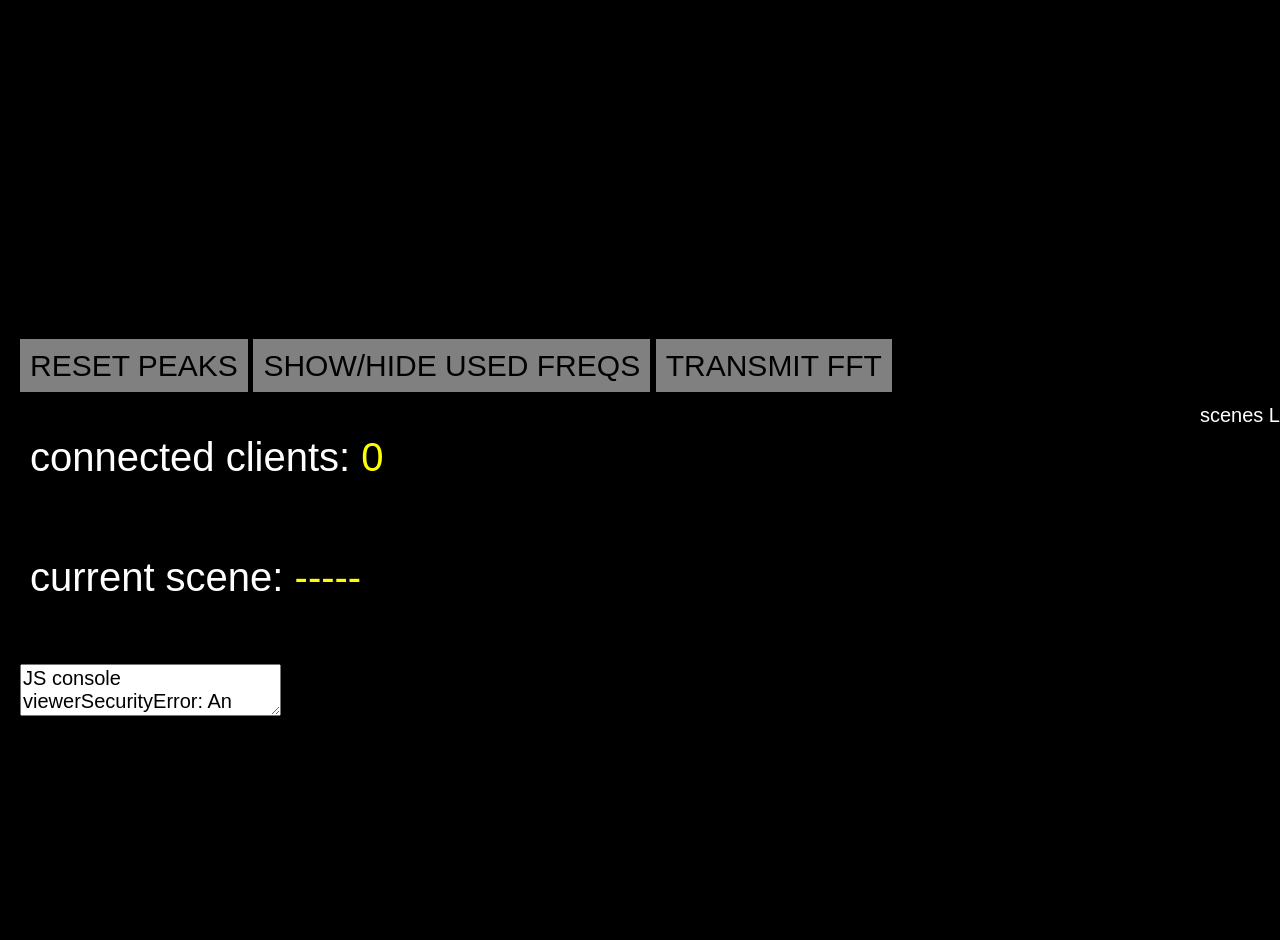
<file: exaland_files/audioMonitor.html>
<!DOCTYPE html>
<html lang="en">

<head>
	<title>EXALAND SYSTEM MONITOR</title>
	<meta charset="utf-8">
	<meta name="apple-mobile-web-app-capable" content="yes" />
	<meta name="mobile-web-app-capable" content="yes">
	<meta name="viewport" content="width=device-width, user-scalable=no, minimum-scale=1.0, maximum-scale=1.0, minimal-ui">
	<link href="https://fonts.googleapis.com/css?family=Poppins:300,400,500,600" rel="stylesheet">
	<link href="assets/css/normalize.css" rel="stylesheet" type="text/css">
	<link href="assets/css/style.css" rel="stylesheet" type="text/css">
	<link rel="icon" id="dynamic-favicon" href="assets/monitor_icons/monitor_red.ico" type="image/x-icon" />

	<script type="text/javascript">
		function changeFavicon(src) {
			// HTML5, baby! https://mathiasbynens.be/notes/document-head
			document.head || (document.head = document.getElementsByTagName('head')[0]);

			const icons = {
				black: "assets/monitor_icons/monitor_black.ico",
				green: "assets/monitor_icons/monitor_green.ico",
				red: "assets/monitor_icons/monitor_red.ico"
			}
			src = icons[src];

			var link = document.createElement('link'),
				oldLink = document.getElementById('dynamic-favicon');
			link.id = 'dynamic-favicon';
			link.rel = 'icon';
			link.type = 'image/x-icon';
			link.href = src;
			if (oldLink) {
				document.head.removeChild(oldLink);
			}
			document.head.appendChild(link);
		}
		// https://mathiasbynens.be/demo/dynamic-favicons
	</script>

	<style type="text/css" media="screen">
		body {
			font-family: sans-serif;
			-webkit-touch-callout: none;
			/* iOS Safari */
			-webkit-user-select: none;
			/* Chrome/Safari/Opera */
			-khtml-user-select: none;
			/* Konqueror */
			-moz-user-select: none;
			/* Firefox */
			-ms-user-select: none;
			/* Internet Explorer/Edge */
			user-select: none;
			/* Non-prefixed version, currently not supported by any browser */
			font-size: 20px;
			color: white;
			cursor: default;
		}

		.buttons {
			height: 40px;
			font-size: 30px;
			background: grey;
			color: black;
			padding: 10px;
			cursor: pointer;
		}

		.display {
			height: 60px;
			font-size: 40px;
			color: white;
			padding: 10px;
		}

		.display span {
			color: yellow;
		}

		#scenesList {
			float: right;
		}
	</style>

</head>

<body width="100%" style="margin:20px;">
	<canvas id="canvas" style="margin:0 0 24px;"></canvas>
	<span class="buttons" id="peakReset">RESET PEAKS</span>
	<span class="buttons" id="showUseful">SHOW/HIDE USED FREQS</span>
	<span class="buttons" id="transmitFFT">TRANSMIT FFT</span>
	<br>
	<p class="list" id='scenesList'>scenes List</p>

	<p class="display">connected clients: <span id="connectedClients">0</span></p>
	<p class="display">current scene: <span id="curScene">-----</span></p>
	<textarea id="consoleArea">JS console viewer</textarea>

	<!--
	<div id="splash">
		<div id ="prompt">
			<div id="prompt-big">Collect the crystals <br> before the dawn comes!</div>
			<div id="prompt-small">Use arrow keys to move left or right.</div>
		</div>
	</div>
	<div id="debug-text"></div>
	<div id="score-text">0</div>
	<div id="container"></div>
	<div id="music-toggle"></div>
	<div id="preloader"></div>

	<div id="info">Built with Love by <a href='http://www.airtight.cc'>Airtight</a>. Try it on Mobile!</div> -->

	<!--
  A BIG thanks to airtight.cc for the WebGL / THREE.JS tutorials
  The main landscape motion logic is based on Winter Rush game logic developed by airtight.cc
  -->
	<!-- Utils Libs -->
	<script src="lib/NoSleep.min.js"></script>
	<script src="lib/NoScroll.js"></script>

	<!-- NODE SOCKET.IO -->
	<script src="lib/socket.io-2.0.4.js"></script>

	<!-- audio lib -->
	<script src="lib/AudioAnalyzerMultiSource.js"></script>

	<script src="src/sceneParams.js"></script>

	<script type="text/javascript">
		//init AudioAnalyzer
		var audioAnalyzer = new AAMS(); //AudioAnalyzer();
		audioAnalyzer.connectMic(); //initGetUserMedia();
		audioAnalyzer.play(); //initGetUserMedia();

		var socketOn = false;
		var connectedUsers = 0;
		var connectedClientsDom = document.getElementById("connectedClients");
		var curSceneDom = document.getElementById("curScene");
		var scenesListDom = document.getElementById("scenesList");

		function init() {
			// var socket = io('http://pixelsmasher.io:1502'); // aaron 13.95.147.55
			var socket = io('http://52.232.46.152:1502'); // aaron 13.95.147.55

			//socket.io status management
			socket.on('connecting', function(e) {
				console.log("Connecting ", e);
			});
			socket.on('connection', function(e) {
				console.log("Connection ", e);
			});
			socket.on('disconnect', function(e) {
				console.warn("Disconnect ", e);
			});
			socket.on('connect_failed', function(e) {
				console.error("Connection failed ", e);
			});
			socket.on('error', function(e) {
				console.error("Socket Error ", e);
			});
			socket.on('reconnect', function(e) {
				console.log("Reconnect ",e);
			});
			socket.on('reconnecting', function() {
				console.warn("Reconnecting ");
			});
			socket.on('reconnect_failed', function(e) {
				console.error("Reconnect Failed ",e);
			});



			socket.emit('ack', {
				whoami: 'mxr'
			});

			// TODO: webworker per emit messaggi FFT
			function socketSendFFT() {

				window.setTimeout(function() {
					window.requestAnimationFrame(socketSendFFT)
				}, 1000 / 30);

				if (socketOn) {

					// socket.emit('mxr_push_fft', {
					// 	a: audioAnalyzer.getFreq(2),
					// 	b: audioAnalyzer.getFreq(0),
					// 	c: audioAnalyzer.getFreq(200)
          //
					// 	//d: audioAnalyzer.getFreq(64),
					// 	//e: audioAnalyzer.getFreq(200)
					// });
					socket.emit('mxr_push_fft', [
						audioAnalyzer.getFreq(2),
						audioAnalyzer.getFreq(0),
						audioAnalyzer.getFreq(200)
					]);

				}
				// console.log( audioAnalyzer.getFreq(2) );
			}

			socketSendFFT();

			window.addEventListener('keyup', emit_keystroke, true);

			function emit_keystroke(e) {
				socket.emit('mxr_push_key', {
					a: e.keyCode
				});

				var keyCodeIndex = 65 // 'a' on keyboard
				for (var key in HLSP) {
					if (e.keyCode == keyCodeIndex++) {
						socket.emit('mxr_set_scene', key);
						curSceneDom.innerHTML = " ( " + String.fromCharCode(keyCodeIndex - 1) + " ) " + key;
					}
				}
			}

			keyCodeIndex = 65 // 'a' on keyboard
			for (var key in HLSP) {
				scenesListDom.innerHTML += "<br> ( " + String.fromCharCode(keyCodeIndex++) + " ) " + key;
			}

			socket.on('mobi_count', function(e) {
				connectedUsers = connectedClientsDom.innerHTML = e.clients;
				console.log(e);
			});
			socket.on('cur_scene', function(d) {
				curSceneDom.innerHTML = d.curscene;
			});




			var midiBase = null;

			navigator.requestMIDIAccess().then(
				onMIDIInit,
				onMIDISystemError);


			function onMIDISystemError(e) {
				console.error(e);
			}

			function onMIDIInit(midi) {
				console.log(midi);
				// sys_midi = midi;
				for (var input of midi.inputs.values())
					input.onmidimessage = midiMessageReceived;

				// var index = 0;
				// for (var entry of midi.outputs) {
				// 	var id = entry[1].id;
				// 	outputs[index++] = midi.outputs.get(id);
				// }

			}

			function midiMessageReceived(ev) {

				var cmd = ev.data[0] >> 4;
				// console.log('cmd '+cmd);
				var channel = (ev.data[0] & 0xf) + 1;
				// console.log('channel '+channel);
				var noteNumber = (ev.data[1]) + 1;
				// console.log('noteNumber '+noteNumber);
				var velocity = 0;
				if (ev.data.length > 2) {
					velocity = ev.data[2];
					// console.log('velocity '+velocity+"\n\n");
				}
				// console.log("tostring " +ev.data[0].toString(16));

				if (channel==16 && cmd == 9) {
					console.log('cmd ' + cmd);
					console.log('channel ' + channel);
					console.log('noteNumber ' + noteNumber);

					if(noteNumber==5){
						socket.emit('mxr_push_key', {
							a: 53 // mapped ti 5-key to shoot models
						});
					}

					var midiInputIndex = 10;
					for (var key in HLSP) {
						if (noteNumber > 9 && noteNumber == midiInputIndex++) { //mapping mini in to old keyCodes
							socket.emit('mxr_set_scene', key);
							curSceneDom.innerHTML = " ( " + String.fromCharCode(midiInputIndex - 1 - 79) + " ) " + key;
						}
					}

				}

				// if (ev.data[2] > 0 && ev.data[1] == 0) //5
				// 	socket.emit('mxr_push_key', {
				// 	a: 53 // mapped ti 5-key to shoot models
				// });
				// if (ev.data[0] == 156 && ev.data[2] > 0 && ev.data[1] == 1) { //9
				// 	socket.emit('mxr_push_key', {
				// 		a: 57 // mapped ti 9-key to shoot models
				// 	});
				// }


				// for (var key in HLSP) {
				// 	if (ev.data[2] > 0 && ev.data[1] == 103 && ev.data[0] == midiInputIndex++) { //mapping mini in to old keyCodes
				// 		socket.emit('mxr_set_scene', key);
				// 		curSceneDom.innerHTML = " ( " + String.fromCharCode(midiInputIndex - 1 - 79) + " ) " + key;
				// 	}
				// }


			}




			console.log("socket init ok");
		}
	</script>


	<!-- visualizer -->


	<script type="text/javascript">
		function FFTDraw() {
			var canvas = document.getElementById("canvas");
			var resScale = 0.5;
			canvas.width = document.body.clientWidth * resScale;
			canvas.style.width = document.body.clientWidth + "px";
			canvas.style.imageRendering = 'pixelated';
			canvas.style.imageRendering += '-webkit-crisp-edges';
			canvas.style.imageRendering += '-moz-crisp-edges';
			var c = canvas.getContext("2d");
			var totalFreqs = audioAnalyzer.dataArray.length;
			var barWidth = canvas.width / totalFreqs - resScale;
			var barHeight = canvas.width * 0.25;
			canvas.height = barHeight;

			var freq; //temp freq to draw
			var peak = [];
			var useful;
			var showUseful = true;
			var REDUCEPEAKS = false;

			function update() {

				// c.clearRect(0,0,c.width,c.height);
				c.fillStyle = "rgb(50,50,50)";
				c.fillRect(0, 0, canvas.width, barHeight);

				//DRAW BARS
				for (var i in audioAnalyzer.dataArray) {
					freq = audioAnalyzer.getFreq(i);
					if (showUseful) useful = (i == 2 || i == 0 || i == 200) ? 50 : 15;
					else useful = 50;

					c.fillRect(i * (barWidth + resScale), barHeight, barWidth, -barWidth);
					c.fillStyle = "hsl(" + (256 - freq * 256) + ", 100%," + useful + "%)";
					c.fillRect(i * (barWidth + resScale), barHeight, barWidth, -freq * barHeight);

					c.fillStyle = "hsl(" + (256 - peak[i] * 256) + ", 100%," + (peak[i] > .99 ? 100 : useful) + "%)";
					//draw peaks
					c.fillRect(i * (barWidth + resScale), barHeight - peak[i] * barHeight, barWidth, barWidth);
					if (audioAnalyzer.getFreq(i) > peak[i] || peak[i] === undefined) peak[i] = audioAnalyzer.getFreq(i);

					if (REDUCEPEAKS)
						for (var i in peak)
							peak[i] -= 0.00001;
				}

				//draw a middle level line
				c.fillStyle = "rgb(255,255,255)";
				c.fillRect(0, barHeight * .5, canvas.width, 2);

				//draw a 3/4 level line
				c.fillStyle = "rgb(255,255,255)";
				c.fillRect(0, barHeight * .25, canvas.width, 2);

				//call rAF
				window.requestAnimationFrame(update);
			};

			update();

			window.addEventListener('resize', function() {
				canvas.width = window.innerWidth;
				barWidth = canvas.width / totalFreqs - 1;
			}, false);

			document.getElementById('peakReset').addEventListener('click', function() {
				peak = [];
			}, false);
			document.getElementById('showUseful').addEventListener('click', function() {
				showUseful = !showUseful;
			}, false);
			document.getElementById('transmitFFT').addEventListener('click', function(e) {
				socketOn = !socketOn;
				e.target.style.backgroundColor = socketOn ? 'green' : 'yellow';
				e.target.innerHTML = socketOn ? 'FFT_EMIT_OK' : 'FFT_EMIT_PAUSED';
				changeFavicon(socketOn ? 'green' : 'black');
			}, false);


			console.log('spectrum visualizer ok');
		}

		init();
		FFTDraw();
		// window.addEventListener('AAload', init, true);
		// window.addEventListener('AAload', FFTDraw, true);
		// // start audioanalyzer
	</script>




	<!-- CONSOLE VIEWER -->
	<script type="text/javascript">
		var consoleArea = document.getElementById('consoleArea');

		if (typeof console.log != 'undefined') {
			console.olog = console.log;
			console.oerror = console.error;
			console.owarn = console.warn;
		} else {
			console.olog = function() {};
		}

		console.log = function(message) {
			console.olog(message);
			consoleArea.innerHTML += (message + '\n');
		};
		console.error = function(message) {
			console.oerror(message);
			consoleArea.innerHTML += (message + '\n');
		};
		console.warn = function(message) {
			console.owarn(message);
			consoleArea.innerHTML += (message + '\n');
		};
	</script>

</body>

</html>
</file>
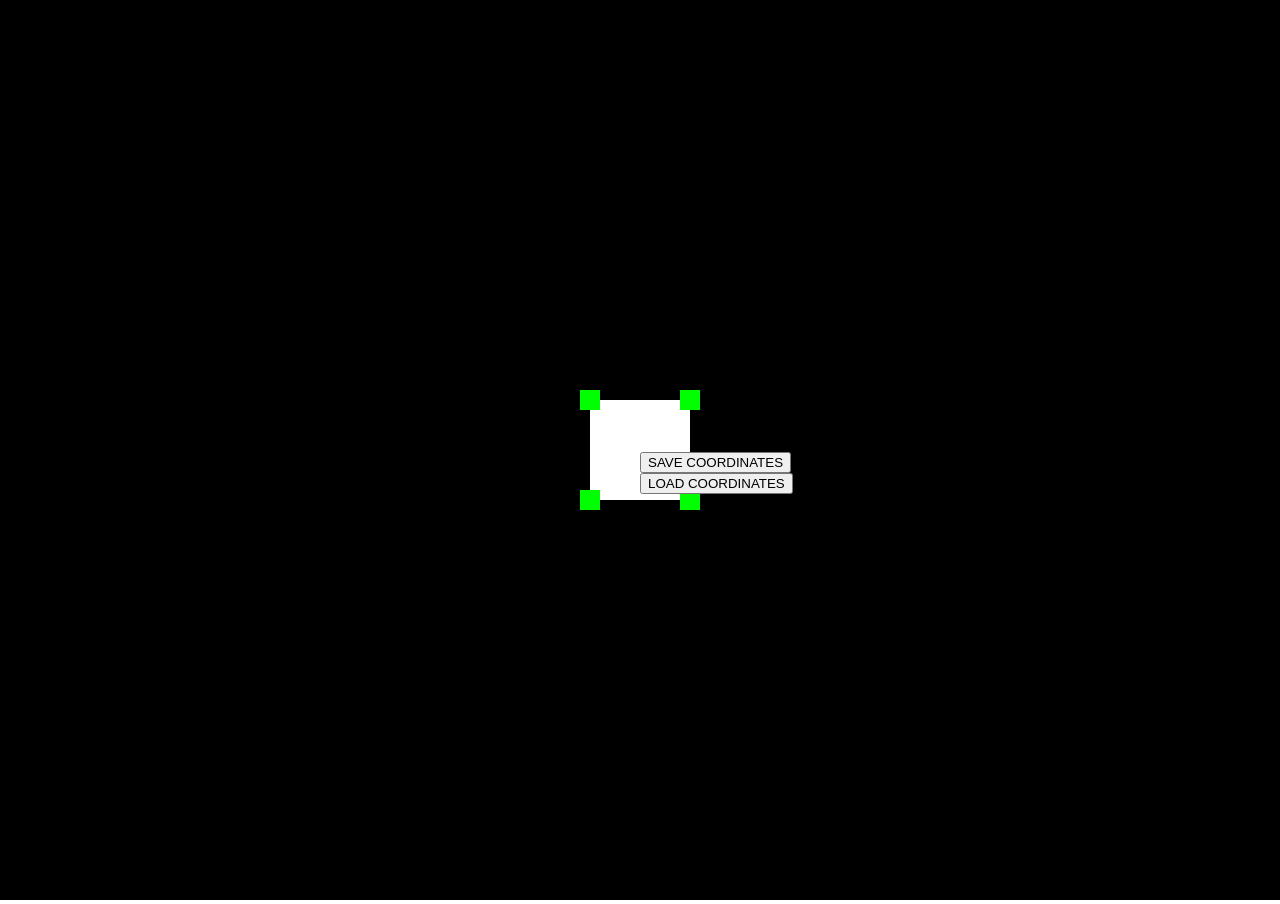
<file: exaland_files/mapping.html>
<!DOCTYPE html>
<html>
  <head>
    <meta charset="utf-8">
    <title>screen test</title>
    <meta name="viewport" content="width=device-width, user-scalable=no, minimum-scale=1.0, maximum-scale=1.0, minimal-ui">
    <script src="lib/three.min.js"></script>
    <script src="lib/NoScroll.js"></script>

  </head>
  <style media="screen">
    body{margin:0;padding:0;position:fixed;}
    html{position:fixed;width:100%;height:100%;}
    #controls{position:absolute; top:50%;left:50%;color:#fff;
      -moz-user-select: none; -webkit-user-select: none; -ms-user-select:none; user-select:none;-o-user-select:none;
    }
  </style>
  <body draggable=false>
    <div id="controls">
      <button type="button" name="save" id="save">SAVE COORDINATES</button>
      <br>
      <button type="button" name="load" id="load">LOAD COORDINATES</button>
    </div>

<script type="text/javascript">
  // init noScroll
  var noScroll = new NoScroll();
  noScroll.enable();
  //clamp helper
  function clamp(n,min,max){
    return Math.min(Math.max(n,min),max);
  }


  var width = window.innerWidth, height=window.innerHeight;

  var scene = new THREE.Scene();

  var camera = new THREE.OrthographicCamera(-width/2, width/2, -height/2, height/2, 1, 10000);
  camera.position.z = 5000;

  var renderer = new THREE.WebGLRenderer();
  renderer.setSize(width,height);
  document.body.appendChild( renderer.domElement );

  // this is the white screen surface
  var screen = new THREE.Mesh(new THREE.PlaneGeometry(100,100,1,1), new THREE.MeshBasicMaterial({color:0xffffff, side:THREE.DoubleSide}) );
  scene.add(screen);

  var cornerPoints = new Array();
  var point = new THREE.Mesh(new THREE.PlaneGeometry(20,20,1,1), new THREE.MeshBasicMaterial({color:0xff0000, side: THREE.DoubleSide}) );
  // populate cornerPoints array by placing a point on every screen's vertex
  for(var i=0;i<screen.geometry.vertices.length;i++){
      var v = screen.geometry.vertices[i];
      point.position.set( v.x,v.y,v.z );
      cornerPoints[i] = point.clone();
      cornerPoints[i].name = i;
      cornerPoints[i].material = cornerPoints[i].material.clone();
      scene.add(cornerPoints[i]);
  }
  point = null;
  delete(point);

  // init raycaster for picking points
  var raycaster = new THREE.Raycaster();
  var intersects;
  var mouse = new THREE.Vector2();

  var intersect;
  var pointPicked = null;

  function onMouseMove( event ) {

  	// calculate mouse position in normalized device coordinates
  	// (-1 to +1) for both components

  	mouse.x = ( (event.pageX - renderer.domElement.offsetLeft) / width ) * 2 - 1;
  	mouse.y = - ( (event.pageY - renderer.domElement.offsetTop) / height ) * 2 + 1;

    if(pointPicked!==null) dragVertex(event);

  }




  function dragVertex( e ){
    var x = clamp(e.pageX-width/2,-width/2,width/2), y = clamp(e.pageY-height/2,-height/2,height/2);
    pointPicked.position.set(x,y,0);
    screen.geometry.vertices[pointPicked.name].copy( pointPicked.position );
    screen.geometry.verticesNeedUpdate = true;
    screen.geometry.computeBoundingBox();
  }

  function render() {
    window.requestAnimationFrame(render);

  	// update the picking ray with the camera and mouse position
  	raycaster.setFromCamera( mouse, camera );
    // calculate objects intersecting the picking ray
  	intersects = raycaster.intersectObjects( cornerPoints );
    // set free corner points color red
    for(var i=0;i<cornerPoints.length;i++)
      cornerPoints[i].material.color.set(0xff0000);
    // set intersected point color green
  	for ( var i = 0; i < intersects.length; i++ )
  		intersects[ i ].object.material.color.set( 0x00ff00 );

    //rendere scene
  	renderer.render( scene, camera );
  }

  //set loaded coordinates in screen vertices and points position
  function setLoadedCoords(coords){
    for(var i=0; i<screen.geometry.vertices.length;i++){
      screen.geometry.vertices[i].x = coords[i].x;
      screen.geometry.vertices[i].y = coords[i].y;
      screen.geometry.vertices[i].z = coords[i].z;
      screen.geometry.verticesNeedUpdate = true;
      screen.geometry.computeBoundingBox();
      cornerPoints[i].position.copy(screen.geometry.vertices[i]);
      // TODO: quando carico la shape dello screen,
      // dovro anche reimpostare width/height del renderer e della camera,
      // per ottimizzare prestazioni e visualizzazione
      // posso basarmi su boundingBox della geometria
    }
  }

  window.addEventListener( 'mousemove', onMouseMove, false );
  window.addEventListener( 'mousedown', function(){
    if(intersects.length>0)
      // set pointPicked with the first intersected object (one point picked)
      pointPicked=intersects[0].object;
  }, false );
  window.addEventListener( 'mouseup', function(){
    // unset pointPicked (no points picked)
    pointPicked = null;
  }, false );


  document.getElementById('save').addEventListener('click', function(){
    localStorage.setItem('HYPERLAND_SCREEN_MAPPING_COORDS', JSON.stringify(screen.geometry.vertices));
    alert('screen coordinates saved');
  }, false);

  document.getElementById('load').addEventListener('click', function(){
    var loadedCoords = JSON.parse(localStorage.getItem('HYPERLAND_SCREEN_MAPPING_COORDS'));
    setLoadedCoords(loadedCoords);
    loadedCoords = null;
    alert('screen coordinates loaded');
  }, false);


  window.addEventListener('resize', function(){

    location.reload();

  });

  window.requestAnimationFrame(render);


</script>
  </body>
</html>
</file>
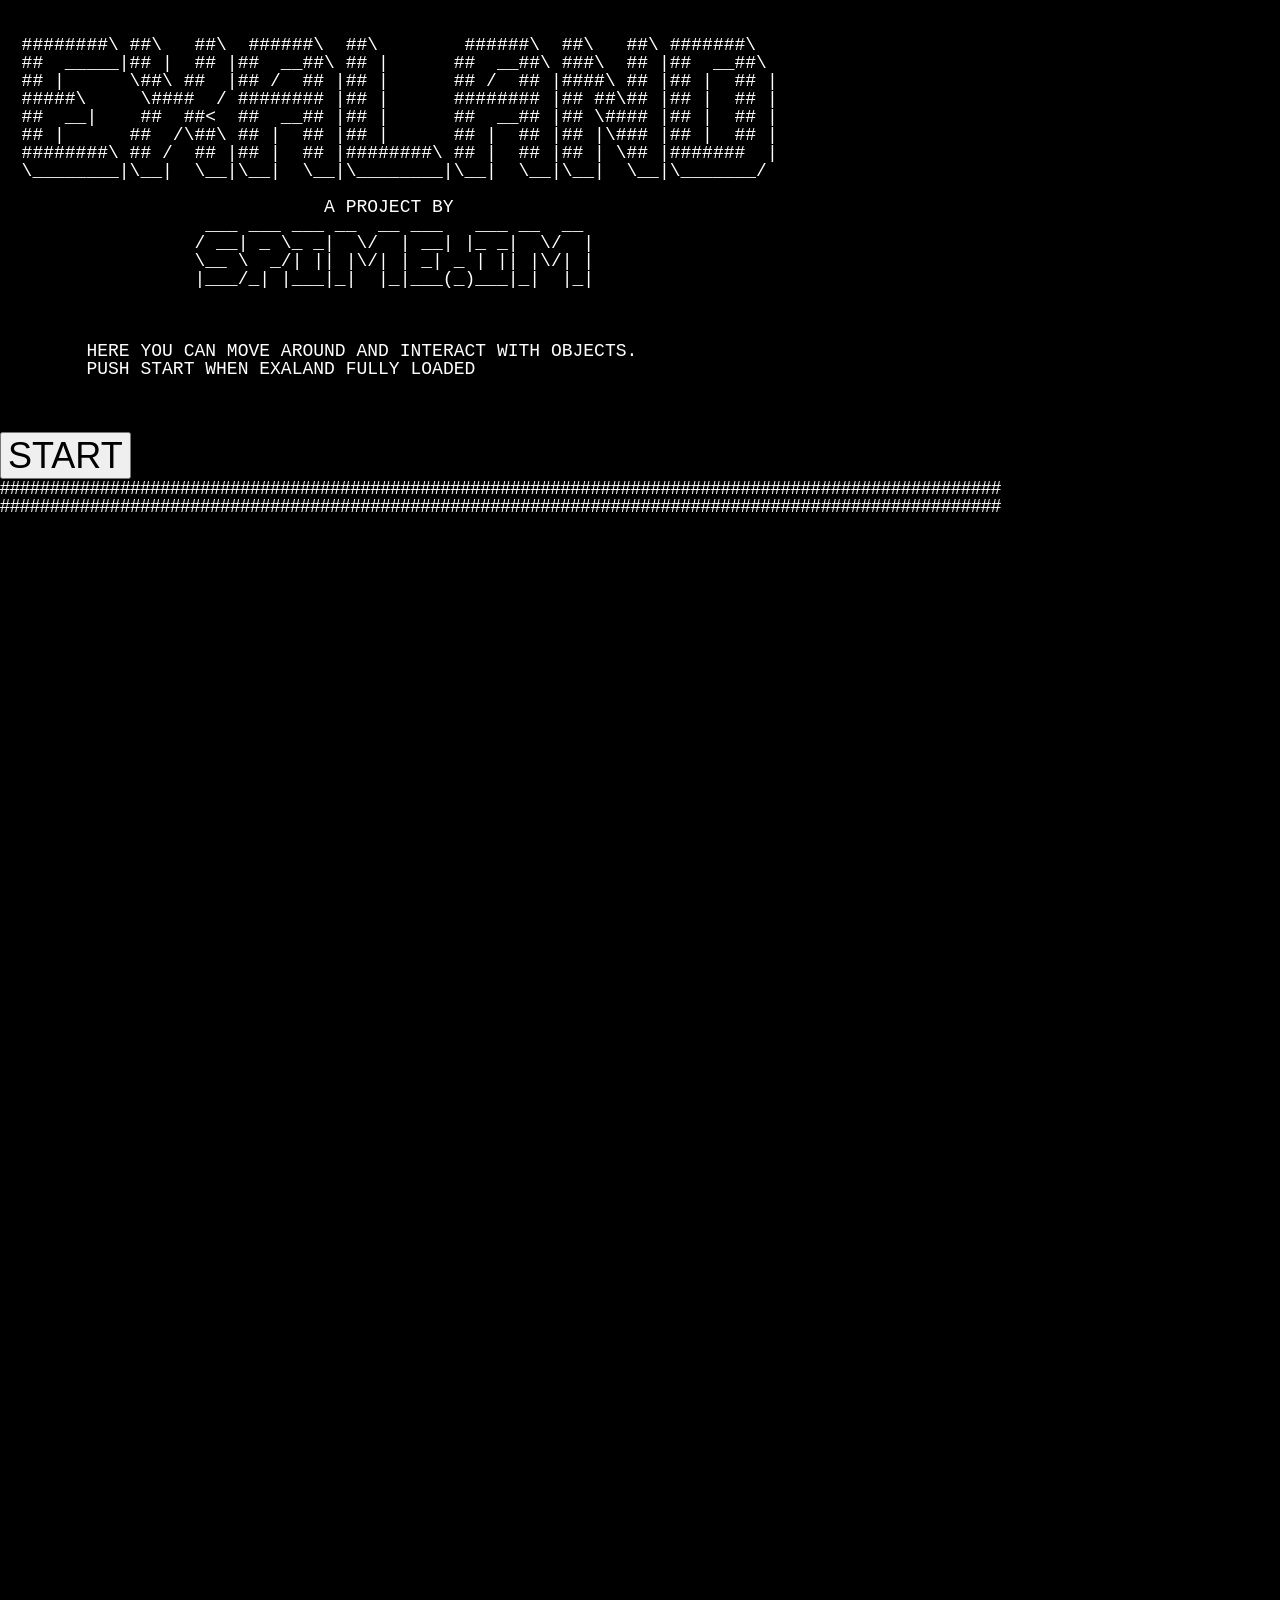
<file: exaland_files/system.html>
<!DOCTYPE html>
<html lang="en">

<head>
		<!-- Global site tag (gtag.js) - Google Analytics -->
	<!-- <script async src="https://www.googletagmanager.com/gtag/js?id=UA-88767926-3"></script>
	<script>
	  window.dataLayer = window.dataLayer || [];
	  function gtag(){dataLayer.push(arguments);}
	  gtag('js', new Date());
	  gtag('config', 'UA-88767926-3', { 'anonymize_ip': true });
	</script> -->

	<meta charset="utf-8">
	<meta http-equiv="x-ua-compatible" content="ie=edge">
	<meta name="apple-mobile-web-app-capable" content="yes">
	<meta name="mobile-web-app-capable" content="yes">
	<meta name="viewport" content="width=device-width, initial-scale=1.0, minimum-scale=1.0, maximum-scale=1.0, user-scalable=no">

	<title>EXALAND</title>

	<!-- Disable automatic detection and formatting of possible phone numbers -->
	<meta name="format-detection" content="telephone=no">

	<meta name="apple-mobile-web-app-status-bar-style" content="black-translucent">

	<!-- <link href="https://fonts.googleapis.com/css?family=Space+Mono:400" rel="stylesheet"> -->
	<link href="assets/fonts/spacemono.css" rel="stylesheet">
	<link href="assets/css/normalize.css" rel="stylesheet" type="text/css">
	<link href="assets/css/style2.css" rel="stylesheet" type="text/css">


</head>

<body class="system">
	<div id="superinfo" chass="desktop" style="position:absolute; top: 10px; margin: 0 auto; width:100vw; text-align:center; line-height: 1.5em;">
		H T T P S : / / E X A L A N D . S P I M E . I M
	</div>

	<div class="screens" id="loading">
	<pre>

  ########\ ##\   ##\  ######\  ##\        ######\  ##\   ##\ #######\
  ##  _____|## |  ## |##  __##\ ## |      ##  __##\ ###\  ## |##  __##\
  ## |      \##\ ##  |## /  ## |## |      ## /  ## |####\ ## |## |  ## |
  #####\     \####  / ######## |## |      ######## |## ##\## |## |  ## |
  ##  __|    ##  ##<  ##  __## |## |      ##  __## |## \#### |## |  ## |
  ## |      ##  /\##\ ## |  ## |## |      ## |  ## |## |\### |## |  ## |
  ########\ ## /  ## |## |  ## |########\ ## |  ## |## | \## |#######  |
  \________|\__|  \__|\__|  \__|\________|\__|  \__|\__|  \__|\_______/

                              A PROJECT BY
                   ___ ___ ___ __  __ ___   ___ __  __
                  / __| _ \_ _|  \/  | __| |_ _|  \/  |
                  \__ \  _/| || |\/| | _| _ | || |\/| |
                  |___/_| |___|_|  |_|___(_)___|_|  |_|



	HERE YOU CAN MOVE AROUND AND INTERACT WITH OBJECTS.
	PUSH START WHEN EXALAND FULLY LOADED

	</pre>
	<button type="button" disabled name="startButton" id="startButton">START</button>
	<div  id="texturesLoading"></div>
	<div id="modelsLoading"></div>
	<pre id="logs"></pre>
	<button type="button" name="preloadButton" id="preloadButton" style="display:none;">STARTPRELOAD</button>

	<script type="text/javascript">

		// logs = document.getElementById('logs');
		//
		// console.olog = console.log;
		// console.log = function(e){
		// 	console.olog(e);
		// 	logs.innerHTML += e.toString()+"\n";
		// 	logs.scrollTop = logs.scrollHeight;
		// }
		//
		// console.oTimeEnd = console.timeEnd;
		// console.timeEnd = function(e){
		// 	console.oTimeEnd( e );
		// 	logs.innerHTML += e + "\n";
		// 	logs.scrollTop = logs.scrollHeight;
		// }

	</script>
	</div>

	<!-- <div class="" id="audioProgressBar"></div> -->


	<!--  THREE.JS -->
	<script src="lib/three.min.js"></script>

	<!-- UTILS  -->
	<script src="lib/NoSleep.min.js"></script>
	<script src="lib/NoScroll.min.js"></script>
	<!-- <script src="lib/ShadowMapViewer.js"></script>
	<script src="lib/UnpackDepthRGBAShader.js"></script> -->

	<!-- DAT GUI + helper -->
	<!-- <script src="lib/dev/dat.gui.min.js"></script>
	<script src="minjs/DEV_GUI.js"></script> -->

	<!-- AUDIO ANALYSIS -->
	<script src="lib/AudioAnalyzerMultiSource.js"></script>
	<!-- <script src="assets/audio/kicks.js"></script> -->


  <!-- IO interfaces -->
	<script src="___src/io/keyboardInterface.js"></script>
	<script src="___src/io/MIDIInterface.js"></script>

	<!-- socket.io interface -->
	<script src="lib/socket.io-2.0.4.js"></script>
	<script src="___src/io/socketInterface.js"></script>

	<script src="___src/io/IOInterface.js"></script>



	<!-- THREE.JS EFFECTS AND CONTROLS-->
	<script src="lib/effects/webVR.js"></script>
	<script src="lib/effects/StereoEffect.js"></script>
	<script src="lib/effects/VREffect.js"></script>


	<script src="lib/controls/DeviceOrientationControls_roger.js"></script>
	<script src="lib/controls/FirstPersonControls_roger.js"></script>
	<script src="lib/controls/RemidiControls.js"></script>
	<script src="lib/controls/RossiControls.js"></script>
	<script src="lib/controls/VRControls.js"></script>


	<!-- LOADERS -->
	<script src="lib/loaders/OBJLoader.js"></script>


	<!-- MATERIALS -->
	<script src="lib/materials/glslNoise3D.js"></script>
	<script src="lib/materials/water-custom-material.js"></script>
	<script src="lib/materials/mirror-wave-material.js"></script>
	<script src="lib/materials/land-custom-material.js"></script>
	<script src="lib/materials/sky-custom-material.js"></script>

	<script src="lib/materials/FBO_Material_Glitch.js"></script>
	<script src="lib/materials/FBO_Material_Strobe.js"></script>

	<!-- ROGER WATER x HYPERLAND SOURCE FILES -->

	<script src="___src/main.js"></script>

	<script src="___src/sceneParams.js"></script>
	<script src="___src/actions_Voicelive.js"></script>
	<script src="___src/actions_Remidi.js"></script>
	<script src="___src/actions_Rossi.js"></script>
	<script src="___src/actions_Ableton.js"></script>
	<script src="___src/actions_Test.js"></script>

	<script src="___src/environment.js"></script>
	<script src="___src/animationHelpers.js"></script>
	<script src="___src/animation.js"></script>
	<script src="___src/remoteControl.js"></script>
	<script src="___src/hud.js"></script>
	<script src="___src/sceneManager.js"></script>





	<script type="text/javascript">
		/*
							HIDE UNNEEDED OPTIONS
						*/
		// function getMobileOperatingSystem() {
		// 	var userAgent = navigator.userAgent || navigator.vendor || window.opera;
		//
		// 	// Windows Phone must come first because its UA also contains "Android"
		// 	if (/windows phone/i.test(userAgent)) {
		// 		return "Windows Phone";
		// 	}
		//
		// 	if (/android/i.test(userAgent)) {
		// 		return "Android";
		// 	}
		//
		// 	// iOS detection from: http://stackoverflow.com/a/9039885/177710
		// 	if (/iPad|iPhone|iPod/.test(userAgent) && !window.MSStream) {
		// 		return "iOS";
		// 	}
		//
		// 	return "unknown";
		// }
		//
		// var mobileOS = getMobileOperatingSystem();
		// var isMobile = false;
		// if (mobileOS.indexOf("unknown") == -1) {
		// 	isMobile = true;
		// }
		//
		// function display(selector, visible) {
		// 	var elements = document.querySelectorAll(selector);
		// 	for (var i = 0; i < elements.length; i++)
		// 		elements[i].style.display = visible ? 'inherit' : 'none';
		// }
		//
		// if(isCardboard){
		// 	display('.desktop', false);
		// 	display('.mobile', false);
		// 	display('.cardboard', true);
		// }
		// else if(isMobile){
		// 	display('.desktop', false);
		// 	display('.mobile', true);
		// 	display('.cardboard', false);
		// }
		// else{
		// 	display('.desktop', true);
		// 	display('.mobile', false);
		// 	display('.cardboard', false);
		// }
		//
		// if(mobileOS=='Android'){
		// 	display('android', true);
		// }


			// DISABLE SPACEBAR SCROLL
			window.addEventListener('keydown', function(e) {
				if(e.keyCode == 32 && e.target == document.body) {
					e.preventDefault();
				}
			});
	</script>


</body>

</html>
</file>
<file: exaland_files/assets/css/style2.css>
/**{
	outline: none;
	margin:0; padding:0;
	box-sizing: border-box;
	webkit-box-sizing: border-box;
	moz-box-sizing: border-box;

}*/

ol, ul {
    list-style: none;
    margin: 0;
    padding: 0;
}

blockquote, q {
    quotes: none;
}

blockquote:before, blockquote:after, q:before, q:after {
    content: '';
    content: none;
}

table {
    border-collapse: collapse;
    border-spacing: 0;
}

body {
    -webkit-text-size-adjust: none;
}

html {
    line-height: 1;
    font-size: 2vmin;
}

body {
    margin: 0;
    background-color: #000;
    color: #fff;
    font-family: monospace;
    width: 100vw;
    height: 100vh;
    /*overflow:hidden;*/
    font-family: 'Poppins', sans-serif;
}

body.index{}

body.system{
	overflow: hidden;
}

canvas {
    cursor: crosshair;
}

.clear {
    clear: both;
}

a {
    color: #E1001A;
    text-transform: uppercase;
    text-decoration: none;
}


/*COMMON*/

.screens {
    display: -moz-flex;
    display: -webkit-flex;
    display: -ms-flex;
    display: flex;
    -moz-flex-direction: column;
    -webkit-flex-direction: column;
    -ms-flex-direction: column;
    flex-direction: column;
    -moz-justify-content: center;
    -webkit-justify-content: center;
    -ms-justify-content: center;
    justify-content: center;
    cursor: default;
    height: 100vh;
    min-height: 10em;
    overflow: hidden;
    position: relative;
    /*text-align: center;*/

		z-index:999;

		color: #fff;
		background-color: rgba(0, 0, 0);
}

body.system .screens{
	display:none;
	opacity:0;
}

.expandable{
	height: auto !important;
	min-height: 100vh !important;
}

.insideScreen {
    position: absolute;
    width: 70%;
    max-width: 1000px;
    max-height: 90%;

    top: 50%;
    left: 50%;
    -webkit-transform: translate(-50%, -50%);
    -moz-transform: translate(-50%, -50%);
    -ms-transform: translate(-50%, -50%);
    -o-transform: translate(-50%, -50%);
    transform: translate(-50%, -50%);
}

.insideScreen.expandable {
	height: auto !important;
	max-height: none !important;

	position: relative;
	width: 80%;
	max-width: 80%;
	padding: 5% 10%;
	max-height: 90%;

	top: auto;
	left: auto;
	-webkit-transform: none;
	-moz-transform: none;
	-ms-transform: none;
	-o-transform: none;
	transform: none;
}

.taLeft {
    text-align: left !important;
}

@media screen and (orientation: portrait) {
    img.insideScreen {
        max-width: 90%;
    }
}

@media screen and (orientation: landscape) {
    img.insideScreen {
        max-height: 90%;
    }
}


/*INDEX*/

.noWebGL {
    display: none;
}


/*these will be managed by JS*/

.mobile, .desktop {
    -display: none;
}

.action {
    position: relative;
    text-align: center;
    width: 100%;
    font-size: 2em;
}

.action>div {
    display: inline-block;
    margin: .5em;
}

ul.logos {
    margin-top: 3em;
}

ul.logos li {
    display: table-cell;
    float: left;
    margin: 0;
    padding: 0;
    width: 33.33%;
    vertical-align: middle;
}

ul.logos:last-child {
    float: none;
}





/*.halign{
	margin: inherit auto;
	width:100%;
	text-align: center;
}*/


/*.container{
	width:40%;
	height:100%;
	margin: 0 auto;
	padding: 1em 0;
	font-size: 14px;
	position:relative;

	text-align: center;
}*/


/*.subcontainer{
	width:100%;
	margin: 2em 0;
}*/


/*.subcontainer a {
	color: #E1001A;
	text-transform: uppercase;
	text-decoration: none;
}*/


/*.container .bottom{
	position:absolute;
	bottom: 0;
	width:100%;
}*/


/*.container .bottom .logos{
	display:table;
	width:100%;
	position: absolute;
	bottom:80px;
}

.container .bottom .logos .logo{
	display:table-cell;
	width: 33.3333333%;
	align-items: center;
	text-align: center;
}*/


/*
.subcontainer img {
	margin-top:40px !important;
}

.container .action a:focus {
	color: #aaa;
}*/


/*TYPO*/

h1 {
    font-weight: 400;
    font-size: 2em;
}

h2 {
    font-weight: 300;
    font-size: 1em;
}

.mediumText{
  /*font-size: 0.6em;*/
}

.center, .center *{
  text-align: center;
}



/*SCREENS*/


.valign {
  position: relative;
  top: 50%;
  -webkit-transform: perspective(1px) translateY(-50%);
  -ms-transform: perspective(1px) translateY(-50%);
  transform: perspective(1px) translateY(-50%);
}

#mobileControls {
    position: absolute;
    z-index: 998;
    width: 100%;
    height: 100%;
    top: 0;
    left: 0;
    margin: 0;
    padding: 0;
    color: #fff;
    background-color: transparent;
}

.leftControls {
    float: left;
    width: 8em;
    height: auto;
}

.rightControls {
    float: right;
    width: 8em;
    height: auto;
    margin-right: 0;
}

.button{
	margin: 0 0 1em;
	display: inline-block;
}

.mobileControlButton {
	font-size: 2em;
	padding: .5em;
	margin: .5em;

    background-color: transparent;
    color: white;
    border: 1vh solid white;

    text-align: center;
}

.sideButtons{
	font.size:3em;
	border:none;
}

#startButton {
  font-size: 4vmin;
}

#startButton:disabled {
    color: grey;
}

#startButton:hover {
    /*background-color:white;
	color:black;*/
}


/*#startButton:active {
}*/

.screens#loading {
    display: block;
    opacity: 1;
    z-index: 9000;
}

.loadingbars {
    position: absolute;
    left: 0;
    margin: 0;
    padding: 0;
    z-index: 1001;
    height: 8px;
    width: 1%;
}


.cookieshit{
  font-size: 10px;
  line-height: 12px;
  letter-spacing: 0.5em;
}



/* COMMON */

@media screen and (max-device-width: 414px) {
    ul.logos li {
        display: block;
        width: 100%;
        float: none;
        clear: both;
        text-align: center;
        margin-bottom: 1em;
        height: auto;
    }
    .action>div {
        display: block;
    }
}

@media screen and (min-device-width: 1280px) {
	/*.insideScreen {
	    max-width: 1280px;
		}*/
}


/* ORIENTATION */

@media screen and (orientation: portrait) {
    .portrait {
        display: inherit;
    }
    .landscape {
        display: none;
    }
}

@media screen and (orientation: landscape) {
    .portrait {
        display: none;
    }
    .landscape {
        display: inherit;
    }
}
</file>
<file: assets/css/style.css>
/**{
	outline: none;
	margin:0; padding:0;
	box-sizing: border-box;
	webkit-box-sizing: border-box;
	moz-box-sizing: border-box;

}*/
html{
	font-size: 4vw;
}

body {
	margin: 0;
	background-color: #000;
	color: #fff;
	font-family: monospace;

	width:100vw;
	height:100vh;
	overflow:hidden;

	font-family: 'Poppins', sans-serif;
}

canvas{
	cursor: crosshair;
}

.noWebGL{
	display:none;
}

.mobile , .desktop{
	display: none;
}


.valign {
  position: relative;
  top: 50%;
  -webkit-transform: perspective(1px) translateY(-50%);
  -ms-transform: perspective(1px) translateY(-50%);
  transform: perspective(1px) translateY(-50%);
}

.halign{
	margin: inherit auto;
	width:100%;
	text-align: center;
}

.clear{
	clear:both;
}


.container{
	width:40%;
	height:100%;
	margin: 0 auto;
	padding: 1em 0;
	font-size: 14px;
	position:relative;

	text-align: center;
}

.subcontainer{
	width:100%;
	margin: 2em 0;
}

.subcontainer a {
	color: #E1001A;
	text-transform: uppercase;
	text-decoration: none;
}

.container .bottom{
	position:absolute;
	bottom: 0;
	width:100%;
}

.container .bottom .logos{
	display:table;
	width:100%;
	position: absolute;
	bottom:80px;
}

.container .bottom .logos .logo{
	display:table-cell;
	width: 33.3333333%;
	align-items: center;
	text-align: center;
}


.container .action{
	position:relative;
	text-align: center;
	width:100%;

	font-size: 1rem;
}

.container .action>div, .backhome{
	margin: 0.5rem 0;
}

.action a, .backhome {
	color: #E1001A;
	text-transform: uppercase;
	text-decoration: none;
}

.backhome {
	font-size:3vh;
	margin-bottom: 120px;
}

.subcontainer img {
	margin-top:40px !important;
}

.container .action a:focus {
	color: #aaa;
}


/*TYPO*/
h1{
	font-weight:400;
	font-size:2rem;
}

h2{
	font-weight:300;
	font-size:1rem;
}


/*PROGRESS BAR*/

div#audioProgressBar{
	position:absolute;
	top:0;left:0;
	z-index:1000;
	height:4px;
	width:1%;
	background-color: #fff;
}


/*SCREENS*/

.screens{
	position:absolute;
	z-index:999;
	width:100%;
	height:100%;
	display:none;
	opacity:0;
	top:0;left:0;

	color: #fff;
	background-color: rgba(0, 0, 0, 0.7);
}


#mobileControls{
	position:absolute;
	z-index:998;
	width:100%;
	height:100%;
	top:0;left:0;
	margin:0; padding:0;

	color: #fff;
	background-color: transparent;
}

.leftControls{
	float:left;
	width: 15vh;
	height: auto;
}

.rightControls{
	float:right;
	width: 15vh;
	height: auto;
	margin-right: 2vw;
}

.mobileControlButton{
	width: 16vh;
	height: 16vh;
	margin-bottom: 2vh;

	background-color: transparent;
	color: white;
	border: 1vh solid white;
	font-size: 8vh;

	text-align:center;
}

.mobileControlButton.resume{
	width: 45vh;
}


#startButton {
	display:inline-block;
	cursor:pointer;
	background-color: transparent;
	color: white;
	font-size: 8vh;
	line-height: calc(16vh - 11vh);
	font-family: 'Poppins', sans-serif;
	border: 0;

	text-align:center;

	height: 16vh;
	padding: 0 8vh;
	box-sizing: content-box;

	text-decoration:none;
	background-color: blue;
}

#startButton:disabled{
	color: grey;
}

#startButton:hover {
	/*background-color:white;
	color:black;*/
}

/*#startButton:active {
}*/


.screens#loading{
	display:block;
	opacity:1;
}

.loadingbars{
	position:absolute;
	left:0;margin:0;padding:0;
	z-index:1001;
	height:8px;
	width:1%;
}


#audioLoading{
	top:0;
	background-color: #f00;
}
#texturesLoading{
	top:8px;
	background-color: #0f0;
}
#modelsLoading{
	top:16px;
	background-color: #00f;
}




/* COMMON */


@media screen and (max-device-width : 414px) {
  .container {
		width:90%;
  }
}

@media screen and (max-device-width : 736px) {
  .container {
		width:60%;
  }
}


/* ORIENTATION */
@media screen and (orientation: portrait) {

	.portrait {
		display: inherit;
	}

	.landscape{
		display: none;
	}
}

@media screen and (orientation: landscape) {
	.portrait {
		display: none;
	}

	.landscape{
		display: inherit;
	}
}
</file>
<file: assets/css/style2.css>
/**{
	outline: none;
	margin:0; padding:0;
	box-sizing: border-box;
	webkit-box-sizing: border-box;
	moz-box-sizing: border-box;

}*/

ol, ul {
    list-style: none;
    margin: 0;
    padding: 0;
}

blockquote, q {
    quotes: none;
}

blockquote:before, blockquote:after, q:before, q:after {
    content: '';
    content: none;
}

table {
    border-collapse: collapse;
    border-spacing: 0;
}

body {
    -webkit-text-size-adjust: none;
}

html {
    line-height: 1;
    font-size: 16px;
}

body {
    margin: 0;
    background-color: #000;
    color: #fff;
    font-family: monospace;
    width: 100vw;
    height: 100vh;
    /*overflow:hidden;*/
    font-family: 'Poppins', sans-serif;
}

body.index{}

body.system{
	overflow: hidden;
}

canvas {
    cursor: crosshair;
}

.clear {
    clear: both;
}

a {
    color: #E1001A;
    text-transform: uppercase;
    text-decoration: none;
}


/*COMMON*/

.screens {
    display: -moz-flex;
    display: -webkit-flex;
    display: -ms-flex;
    display: flex;
    -moz-flex-direction: column;
    -webkit-flex-direction: column;
    -ms-flex-direction: column;
    flex-direction: column;
    -moz-justify-content: center;
    -webkit-justify-content: center;
    -ms-justify-content: center;
    justify-content: center;
    cursor: default;
    height: 100vh;
    min-height: 10em;
    overflow: hidden;
    position: relative;
    /*text-align: center;*/

		z-index:999;

		color: #fff;
		background-color: rgba(0, 0, 0);
}

body.system .screens{
	display:none;
	opacity:0;
}

.expandable{
	height: auto !important;
	min-height: 100vh !important;
}

.insideScreen {
    position: absolute;
    width: 70%;
    max-width: 1000px;
    max-height: 90%;

    top: 50%;
    left: 50%;
    -webkit-transform: translate(-50%, -50%);
    -moz-transform: translate(-50%, -50%);
    -ms-transform: translate(-50%, -50%);
    -o-transform: translate(-50%, -50%);
    transform: translate(-50%, -50%);
}

.insideScreen.expandable {
	height: auto !important;
	max-height: none !important;

	position: relative;
	width: 80%;
	max-width: 80%;
	padding: 5% 10%;
	max-height: 90%;

	top: auto;
	left: auto;
	-webkit-transform: none;
	-moz-transform: none;
	-ms-transform: none;
	-o-transform: none;
	transform: none;
}

.taLeft {
    text-align: left !important;
}

@media screen and (orientation: portrait) {
    img.insideScreen {
        max-width: 90%;
    }
}

@media screen and (orientation: landscape) {
    img.insideScreen {
        max-height: 90%;
    }
}


/*INDEX*/

.noWebGL {
    display: none;
}


/*these will be managed by JS*/

.mobile, .desktop {
    -display: none;
}

.action {
    position: relative;
    text-align: center;
    width: 100%;
    font-size: 2em;
}

.action>div {
    display: inline-block;
    margin: .5em;
}

ul.logos {
    margin-top: 3em;
}

ul.logos li {
    display: table-cell;
    float: left;
    margin: 0;
    padding: 0;
    width: 33.33%;
    vertical-align: middle;
}

ul.logos:last-child {
    float: none;
}





/*.halign{
	margin: inherit auto;
	width:100%;
	text-align: center;
}*/


/*.container{
	width:40%;
	height:100%;
	margin: 0 auto;
	padding: 1em 0;
	font-size: 14px;
	position:relative;

	text-align: center;
}*/


/*.subcontainer{
	width:100%;
	margin: 2em 0;
}*/


/*.subcontainer a {
	color: #E1001A;
	text-transform: uppercase;
	text-decoration: none;
}*/


/*.container .bottom{
	position:absolute;
	bottom: 0;
	width:100%;
}*/


/*.container .bottom .logos{
	display:table;
	width:100%;
	position: absolute;
	bottom:80px;
}

.container .bottom .logos .logo{
	display:table-cell;
	width: 33.3333333%;
	align-items: center;
	text-align: center;
}*/


/*
.subcontainer img {
	margin-top:40px !important;
}

.container .action a:focus {
	color: #aaa;
}*/


/*TYPO*/

h1 {
    font-weight: 400;
    font-size: 2rem;
}

h2 {
    font-weight: 300;
    font-size: 1rem;
}

.mediumText{
  font-size: 0.6em;
}

.center, .center *{
  text-align: center;
}



/*SCREENS*/


.valign {
  position: relative;
  top: 50%;
  -webkit-transform: perspective(1px) translateY(-50%);
  -ms-transform: perspective(1px) translateY(-50%);
  transform: perspective(1px) translateY(-50%);
}

#mobileControls {
    position: absolute;
    z-index: 998;
    width: 100%;
    height: 100%;
    top: 0;
    left: 0;
    margin: 0;
    padding: 0;
    color: #fff;
    background-color: transparent;
}

.leftControls {
    float: left;
    width: 8em;
    height: auto;
}

.rightControls {
    float: right;
    width: 8em;
    height: auto;
    margin-right: 0;
}

.button{
	margin: 0 0 1em;
	display: inline-block;
}

.mobileControlButton {
	font-size: 2em;
	padding: .5em;
	margin: .5em;

    background-color: transparent;
    color: white;
    border: 1vh solid white;

    text-align: center;
}

.sideButtons{
	font.size:3em;
	border:none;
}

#startButton {

}

#startButton:disabled {
    color: grey;
}

#startButton:hover {
    /*background-color:white;
	color:black;*/
}


/*#startButton:active {
}*/

.screens#loading {
    display: block;
    opacity: 1;
    z-index: 9000;
}

.loadingbars {
    position: absolute;
    left: 0;
    margin: 0;
    padding: 0;
    z-index: 1001;
    height: 8px;
    width: 1%;
}



/* COMMON */

@media screen and (max-device-width: 414px) {
    ul.logos li {
        display: block;
        width: 100%;
        float: none;
        clear: both;
        text-align: center;
        margin-bottom: 1em;
        height: auto;
    }
    .action>div {
        display: block;
    }
}

@media screen and (min-device-width: 1280px) {
	/*.insideScreen {
	    max-width: 1280px;
		}*/
}


/* ORIENTATION */

@media screen and (orientation: portrait) {
    .portrait {
        display: inherit;
    }
    .landscape {
        display: none;
    }
}

@media screen and (orientation: landscape) {
    .portrait {
        display: none;
    }
    .landscape {
        display: inherit;
    }
}
</file>
<file: exaland_files/assets/css/style.css>
/**{
	outline: none;
	margin:0; padding:0;
	box-sizing: border-box;
	webkit-box-sizing: border-box;
	moz-box-sizing: border-box;

}*/
html{
	font-size: 4vw;
}

body {
	margin: 0;
	background-color: #000;
	color: #fff;
	font-family: monospace;

	width:100vw;
	height:100vh;
	overflow:hidden;

	font-family: 'Poppins', sans-serif;
}

canvas{
	cursor: crosshair;
}

.noWebGL{
	display:none;
}

.mobile , .desktop{
	display: none;
}


.valign {
  position: relative;
  top: 50%;
  -webkit-transform: perspective(1px) translateY(-50%);
  -ms-transform: perspective(1px) translateY(-50%);
  transform: perspective(1px) translateY(-50%);
}

.halign{
	margin: inherit auto;
	width:100%;
	text-align: center;
}

.clear{
	clear:both;
}


.container{
	width:40%;
	height:100%;
	margin: 0 auto;
	padding: 1em 0;
	font-size: 14px;
	position:relative;

	text-align: center;
}

.subcontainer{
	width:100%;
	margin: 2em 0;
}

.subcontainer a {
	color: #E1001A;
	text-transform: uppercase;
	text-decoration: none;
}

.container .bottom{
	position:absolute;
	bottom: 0;
	width:100%;
}

.container .bottom .logos{
	display:table;
	width:100%;
	position: absolute;
	bottom:80px;
}

.container .bottom .logos .logo{
	display:table-cell;
	width: 33.3333333%;
	align-items: center;
	text-align: center;
}


.container .action{
	position:relative;
	text-align: center;
	width:100%;

	font-size: 1rem;
}

.container .action>div, .backhome{
	margin: 0.5rem 0;
}

.action a, .backhome {
	color: #E1001A;
	text-transform: uppercase;
	text-decoration: none;
}

.backhome {
	font-size:3vh;
	margin-bottom: 120px;
}

.subcontainer img {
	margin-top:40px !important;
}

.container .action a:focus {
	color: #aaa;
}


/*TYPO*/
h1{
	font-weight:400;
	font-size:2rem;
}

h2{
	font-weight:300;
	font-size:1rem;
}


/*PROGRESS BAR*/

div#audioProgressBar{
	position:absolute;
	top:0;left:0;
	z-index:1000;
	height:4px;
	width:1%;
	background-color: #fff;
}


/*SCREENS*/

.screens{
	position:absolute;
	z-index:999;
	width:100%;
	height:100%;
	display:none;
	opacity:0;
	top:0;left:0;

	color: #fff;
	background-color: rgba(0, 0, 0, 0.7);
}


#mobileControls{
	position:absolute;
	z-index:998;
	width:100%;
	height:100%;
	top:0;left:0;
	margin:0; padding:0;

	color: #fff;
	background-color: transparent;
}

.leftControls{
	float:left;
	width: 15vh;
	height: auto;
}

.rightControls{
	float:right;
	width: 15vh;
	height: auto;
	margin-right: 2vw;
}

.mobileControlButton{
	width: 16vh;
	height: 16vh;
	margin-bottom: 2vh;

	background-color: transparent;
	color: white;
	border: 1vh solid white;
	font-size: 8vh;

	text-align:center;
}

.mobileControlButton.resume{
	width: 45vh;
}


#startButton {
	display:inline-block;
	cursor:pointer;
	background-color: transparent;
	color: white;
	font-size: 8vh;
	line-height: calc(16vh - 11vh);
	font-family: 'Poppins', sans-serif;
	border: 0;

	text-align:center;

	height: 16vh;
	padding: 0 8vh;
	box-sizing: content-box;

	text-decoration:none;
	background-color: blue;
}

#startButton:disabled{
	color: grey;
}

#startButton:hover {
	/*background-color:white;
	color:black;*/
}

/*#startButton:active {
}*/


.screens#loading{
	display:block;
	opacity:1;
}

.loadingbars{
	position:absolute;
	left:0;margin:0;padding:0;
	z-index:1001;
	height:8px;
	width:1%;
}


#audioLoading{
	top:0;
	background-color: #f00;
}
#texturesLoading{
	top:8px;
	background-color: #0f0;
}
#modelsLoading{
	top:16px;
	background-color: #00f;
}




/* COMMON */


@media screen and (max-device-width : 414px) {
  .container {
		width:90%;
  }
}

@media screen and (max-device-width : 736px) {
  .container {
		width:60%;
  }
}


/* ORIENTATION */
@media screen and (orientation: portrait) {

	.portrait {
		display: inherit;
	}

	.landscape{
		display: none;
	}
}

@media screen and (orientation: landscape) {
	.portrait {
		display: none;
	}

	.landscape{
		display: inherit;
	}
}
</file>
<file: exaland_files/assets/fonts/spacemono.css>
/* vietnamese */
@font-face {
  font-family: 'Space Mono';
  font-style: normal;
  font-weight: 400;
  src: local('Space Mono'), local('SpaceMono-Regular'), url('SpaceMono-Regular.ttf'); /* format('ttf');*/
  unicode-range: U+0102-0103, U+0110-0111, U+1EA0-1EF9, U+20AB;
}
/* latin-ext */
@font-face {
  font-family: 'Space Mono';
  font-style: normal;
  font-weight: 400;
  src: local('Space Mono'), local('SpaceMono-Regular'), url('SpaceMono-Regular.ttf'); /*format('ttf');*/
  unicode-range: U+0100-024F, U+0259, U+1E00-1EFF, U+2020, U+20A0-20AB, U+20AD-20CF, U+2113, U+2C60-2C7F, U+A720-A7FF;
}
/* latin */
@font-face {
  font-family: 'Space Mono';
  font-style: normal;
  font-weight: 400;
  src: local('Space Mono'), local('SpaceMono-Regular'), url('SpaceMono-Regular.ttf') ; /*format('ttf');*/
  unicode-range: U+0000-00FF, U+0131, U+0152-0153, U+02BB-02BC, U+02C6, U+02DA, U+02DC, U+2000-206F, U+2074, U+20AC, U+2122, U+2191, U+2193, U+2212, U+2215, U+FEFF, U+FFFD;
}
</file>
